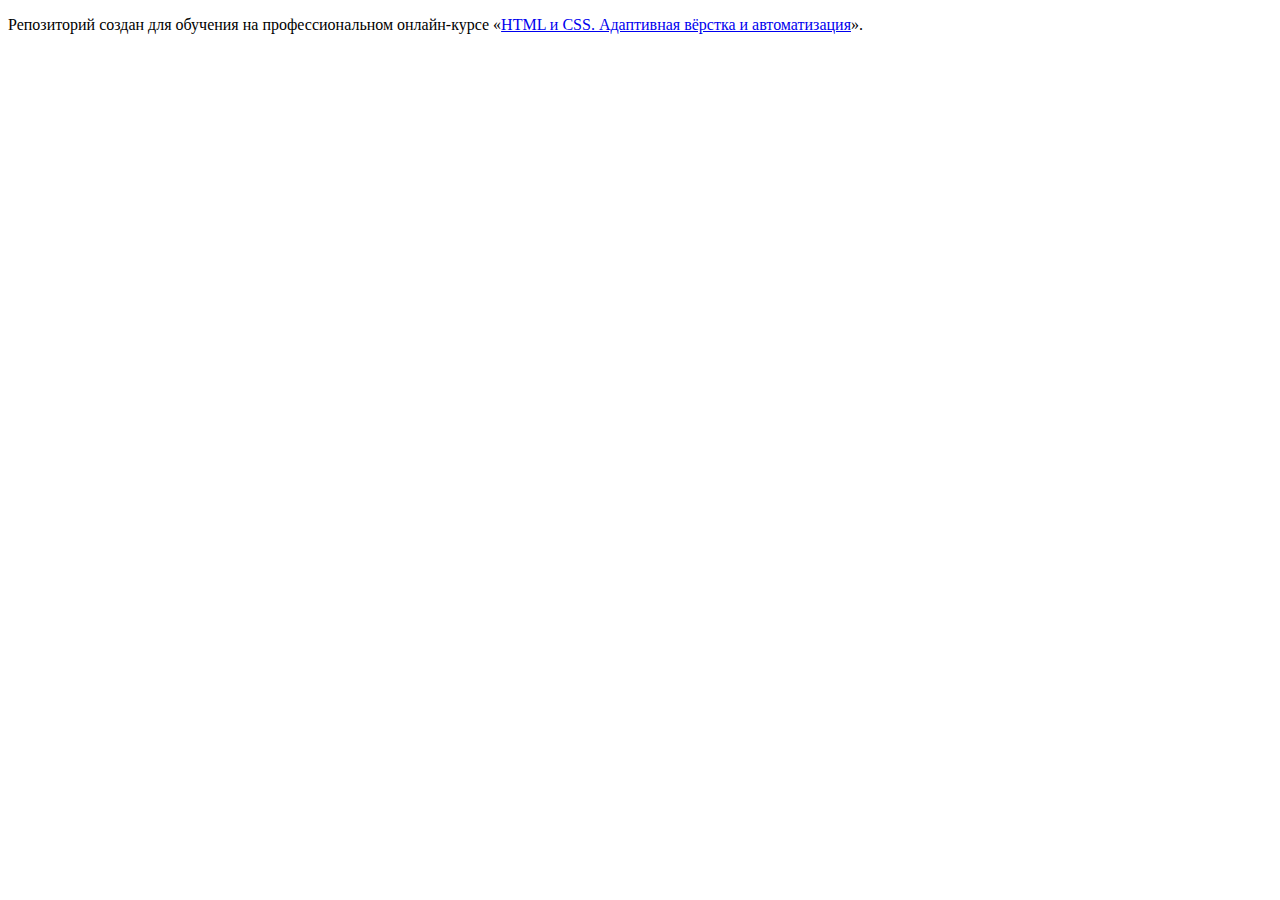
<file: 1/index.html>
<!DOCTYPE html>
<html lang="ru">
  <head>
    <meta charset="utf-8">
    <title>HTML Academy: Седона</title>
    <base href="https://htmlacademy-adaptive.github.io/2271799-sedona-27/1/">
</head>
  <body>

    <p>Репозиторий создан для обучения на профессиональном онлайн‑курсе «<a href="https://htmlacademy.ru/intensive/adaptive">HTML и CSS. Адаптивная вёрстка и автоматизация</a>».</p>

  </body>
</html>
</file>
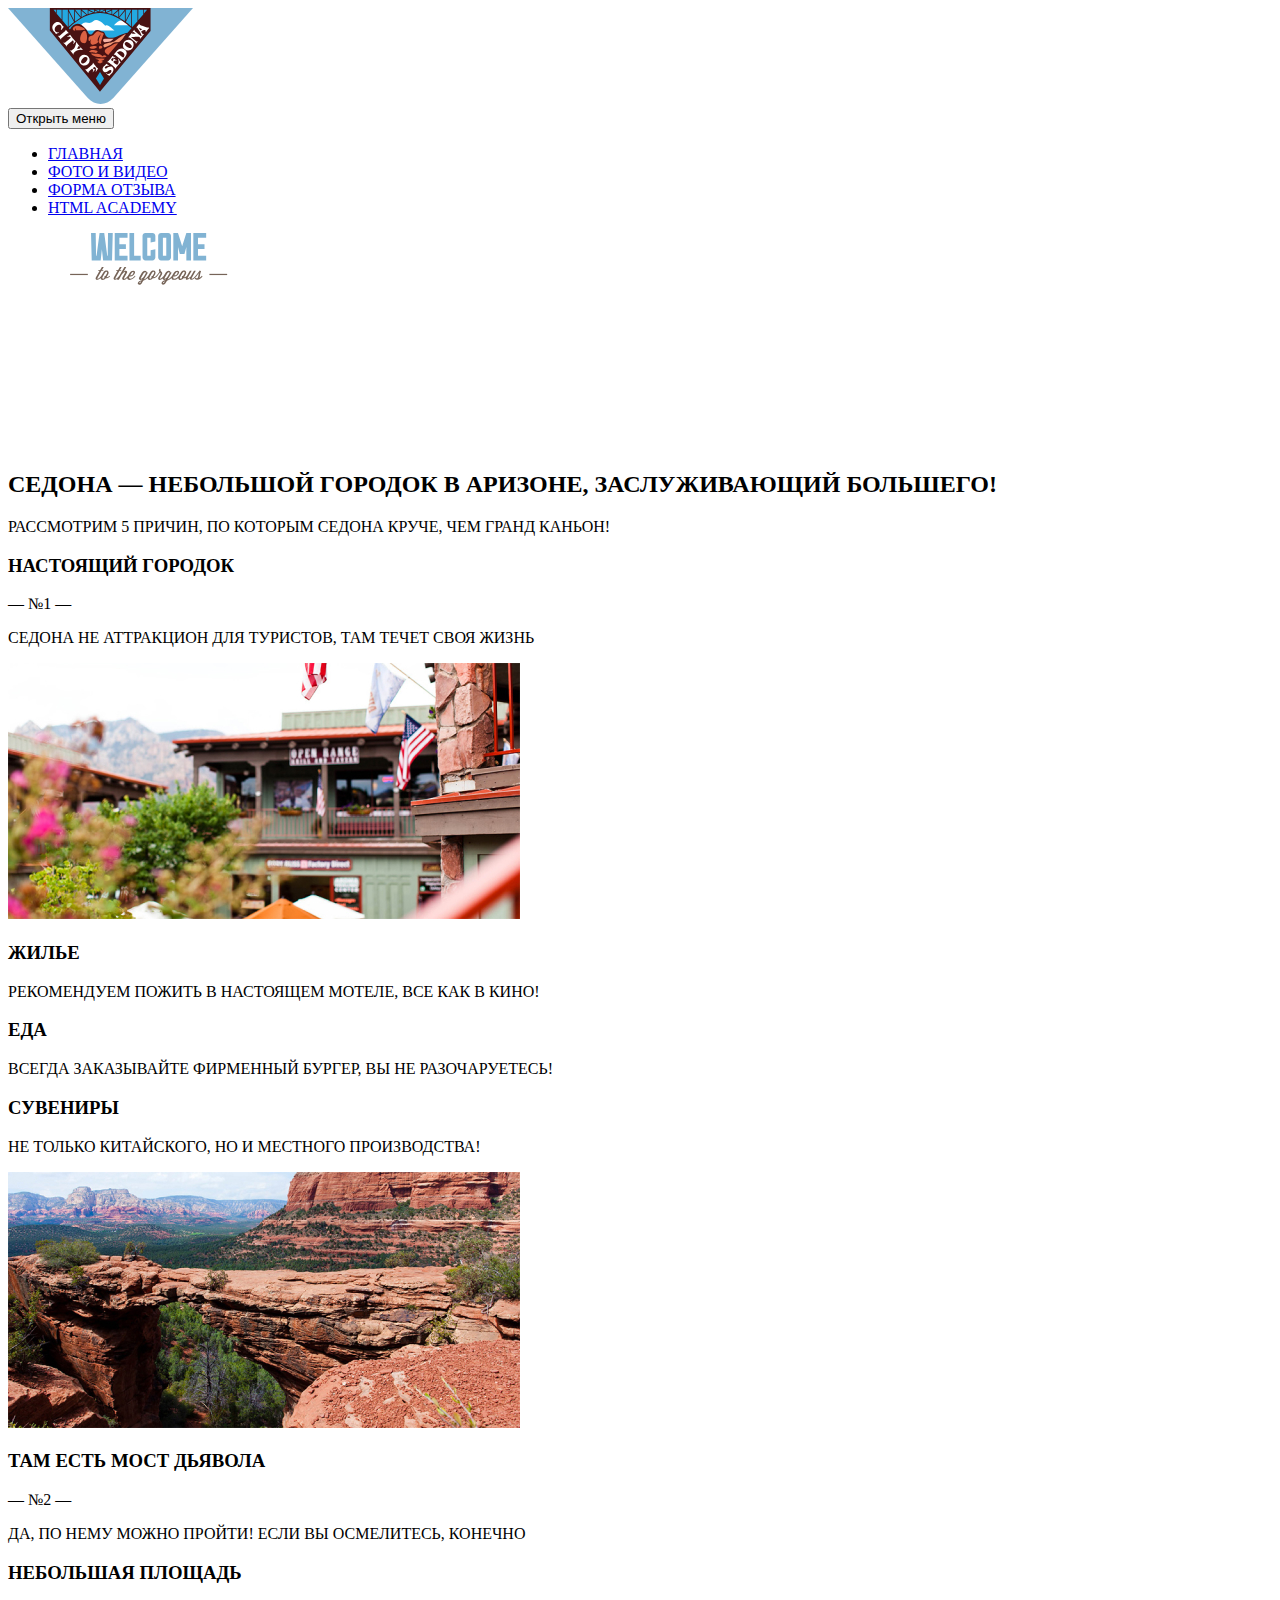
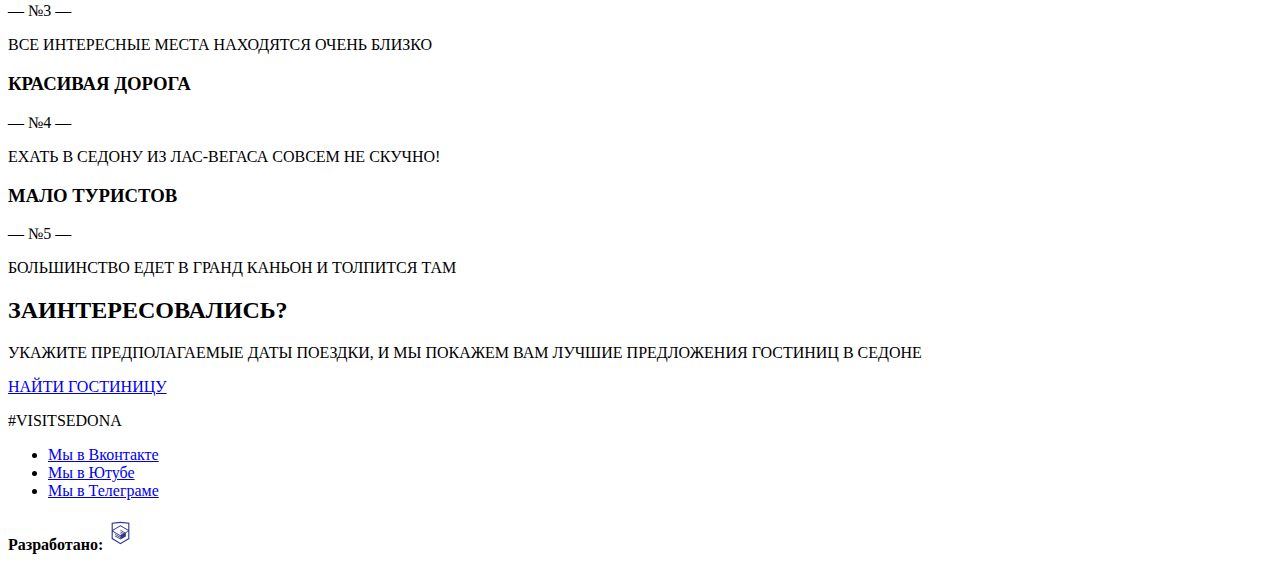
<file: 2/index.html>
<!DOCTYPE html>
<html class="page" lang="ru">
  <head>
    <meta charset="utf-8">
    <title>HTML Academy: Седона</title>
    <base href="https://htmlacademy-adaptive.github.io/2271799-sedona-27/2/">
</head>
  <body class="page__body">
    <header class="main-header">
      <a class="main-header__logo">
        <img src="./img/logo.svg" width="185" height="96" alt="Логотип Sedona">
      </a>
      <nav class="main-nav">
        <button class="main-nav__toggle" type="button">
          <span class="visually-hidden">Открыть меню</span>
        </button>
        <div class="main-nav__wrapper">
          <ul class="main-nav__list site-list">
            <li class="site-list__item site-list__item--current">
              <a href="index.html">
                ГЛАВНАЯ
              </a>
            </li>
            <li class="site-list__item">
              <a href="catalog.html">
                ФОТО И ВИДЕО
              </a>
            </li>
            <li class="site-list__item">
              <a href="form.html">
                ФОРМА ОТЗЫВА
              </a>
            </li>
            <li class="site-list__item">
              <a href="#">
                HTML ACADEMY
              </a>
            </li>
          </ul>
        </div>
      </nav>
    </header>
    <main class="main-container">
      <img src="./img/text-index.svg.svg" width="282" height="214" alt="Welcome to Sedona">
      <section class="reasons">
        <div class="reasons__wrapper">
          <h2 class="reasons__title">СЕДОНА — НЕБОЛЬШОЙ ГОРОДОК В АРИЗОНЕ, ЗАСЛУЖИВАЮЩИЙ БОЛЬШЕГО!</h2>
          <p class="reasons__text">РАССМОТРИМ 5 ПРИЧИН, ПО КОТОРЫМ СЕДОНА КРУЧЕ, ЧЕМ ГРАНД КАНЬОН!</p>
          <div class="reasons__row">
            <div class="reasons__panel">
              <h3 class="reasons__title reasons__title--light">НАСТОЯЩИЙ ГОРОДОК</h3>
              <P class="reasons__text reasons__text--light">— №1 —</P>
              <P class="reasons__text reasons__text--light">СЕДОНА НЕ АТТРАКЦИОН ДЛЯ ТУРИСТОВ, ТАМ ТЕЧЕТ СВОЯ ЖИЗНЬ</P>
            </div>
            <div class="reasons__image">
              <img src="./img/photo-city@1x.jpg" alt="Фото города">
            </div>
          </div>
          <div class="reasons__row">
            <div class="reasons__list">
              <div class="reasons__item">
                <h3 class="reasons__title">ЖИЛЬЕ</h3>
                <p class="reasons__text">РЕКОМЕНДУЕМ ПОЖИТЬ В НАСТОЯЩЕМ МОТЕЛЕ, ВСЕ КАК В КИНО!</p>
              </div>
              <div class="reasons__item">
                <h3 class="reasons__title">ЕДА</h3>
                <p class="reasons__text">ВСЕГДА ЗАКАЗЫВАЙТЕ ФИРМЕННЫЙ БУРГЕР, ВЫ НЕ РАЗОЧАРУЕТЕСЬ!</p>
              </div>
              <div class="reasons__item">
                <h3 class="reasons__title">СУВЕНИРЫ</h3>
                <p class="reasons__text">НЕ ТОЛЬКО КИТАЙСКОГО, НО И МЕСТНОГО ПРОИЗВОДСТВА!</p>
              </div>
            </div>
          </div>
          <div class="reasons__row">
            <div class="reasons__image">
              <img src="./img/photo-bridge@1x.jpg" alt="Фото мост Дьявола">
            </div>
            <div class="reasons__panel">
              <h3 class="reasons__title reasons__title--light">ТАМ ЕСТЬ МОСТ ДЬЯВОЛА</h3>
              <P class="reasons__text reasons__text--light">— №2 —</P>
              <P class="reasons__text reasons__text--light">ДА, ПО НЕМУ МОЖНО ПРОЙТИ! ЕСЛИ ВЫ ОСМЕЛИТЕСЬ, КОНЕЧНО</P>
            </div>
          </div>
          <div class="reasons__row">
            <div class="reasons__list">
              <div class="reasons__item">
                <h3 class="reasons__title">НЕБОЛЬШАЯ ПЛОЩАДЬ</h3>
                <p class="reasons__text">— №3 —</p>
                <p class="reasons__text">ВСЕ ИНТЕРЕСНЫЕ МЕСТА НАХОДЯТСЯ ОЧЕНЬ БЛИЗКО</p>
              </div>
              <div class="reasons__item">
                <h3 class="reasons__title">КРАСИВАЯ ДОРОГА</h3>
                <p class="reasons__text">— №4 —</p>
                <p class="reasons__text">ЕХАТЬ В СЕДОНУ ИЗ ЛАС-ВЕГАСА СОВСЕМ НЕ СКУЧНО!</p>
              </div>
              <div class="reasons__item">
                <h3 class="reasons__title">МАЛО ТУРИСТОВ</h3>
                <p class="reasons__text">— №5 —</p>
                <p class="reasons__text">БОЛЬШИНСТВО ЕДЕТ В ГРАНД КАНЬОН И ТОЛПИТСЯ ТАМ</p>
              </div>
            </div>
          </div>
        </div>
      </section>
      <section class="map">
        <div class="map__wrapper">
          <h2 class="map__title">ЗАИНТЕРЕСОВАЛИСЬ?</h2>
          <p class="map__text">УКАЖИТЕ ПРЕДПОЛАГАЕМЫЕ ДАТЫ ПОЕЗДКИ, И МЫ ПОКАЖЕМ ВАМ ЛУЧШИЕ ПРЕДЛОЖЕНИЯ ГОСТИНИЦ В СЕДОНЕ</p>
          <a class="map__search-button button" href="#">НАЙТИ ГОСТИНИЦУ</a>
          <div class="map__image"></div>
        </div>
      </section>
  </main>
  <footer class="main-footer">
    <div class="main-footer__wrapper">
      <div class="main-footer__hashtag hashtag">
        <p class="main-footer__hashtag-text">#VISITSEDONA</p>
      </div>
      <div class="main-footer__social social">
        <ul class="social__list">
          <li class="social__item">
            <a class="social__link social__link--vkontakte" href="https://vk.com/htmlacademy">Мы в Вконтакте</a>
          </li>
          <li class="social__item">
            <a class="social__link social__link--youtube" href="https://www.youtube.com/user/htmlacademyru">Мы в Ютубе</a>
          </li>
          <li class="social__item">
            <a class="social__link social__link--telegram" href="https://t.me/htmlacademy">Мы в Телеграме</a>
          </li>
        </ul>
      </div>
      <div class="main-footer__copyright copyright">
        <b class="copyright__text">Разработано:</b>
        <a class="copyright__link" href="https://htmlacademy.ru/intensive/adaptive"><img src="./img/htmlacademy.svg" width="27" height="34" alt="Логотип htmlacaemy"></a>
      </div>
    </div>
  </footer>
  </body>
</html>
</file>
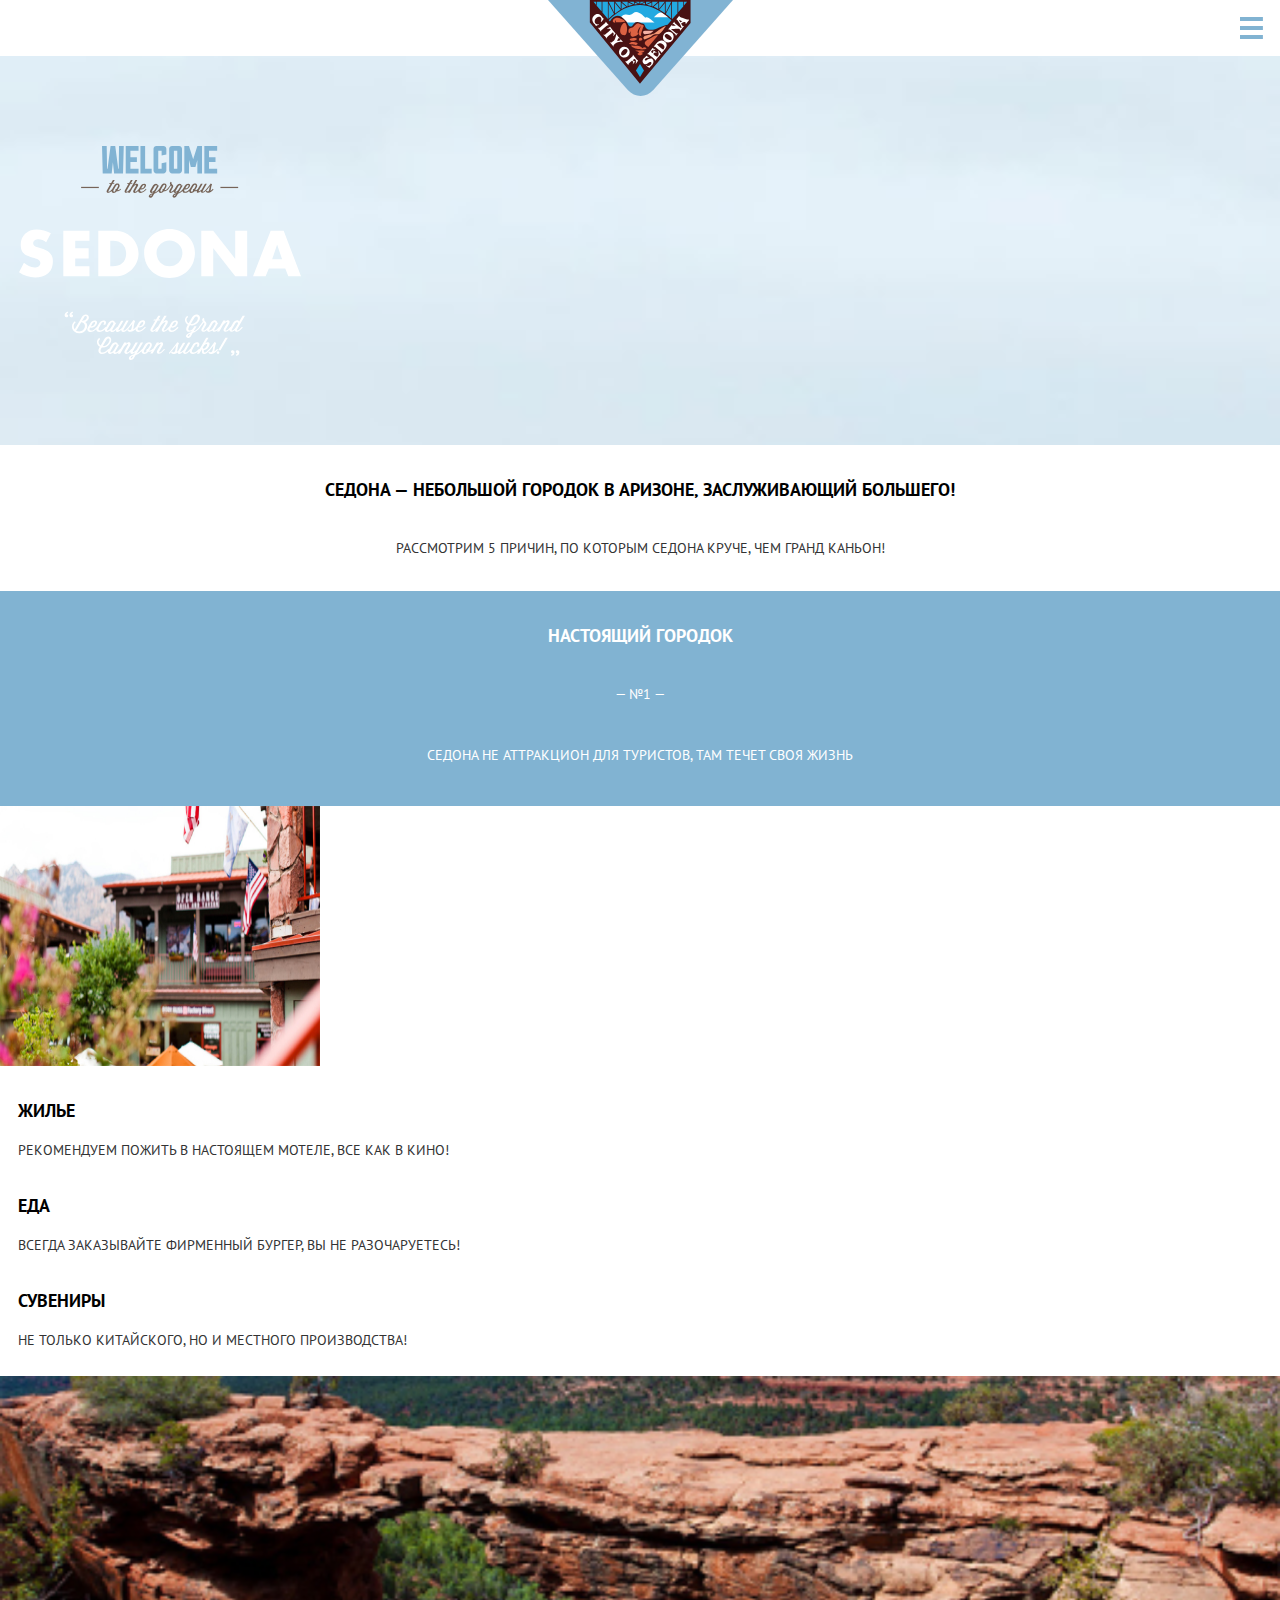
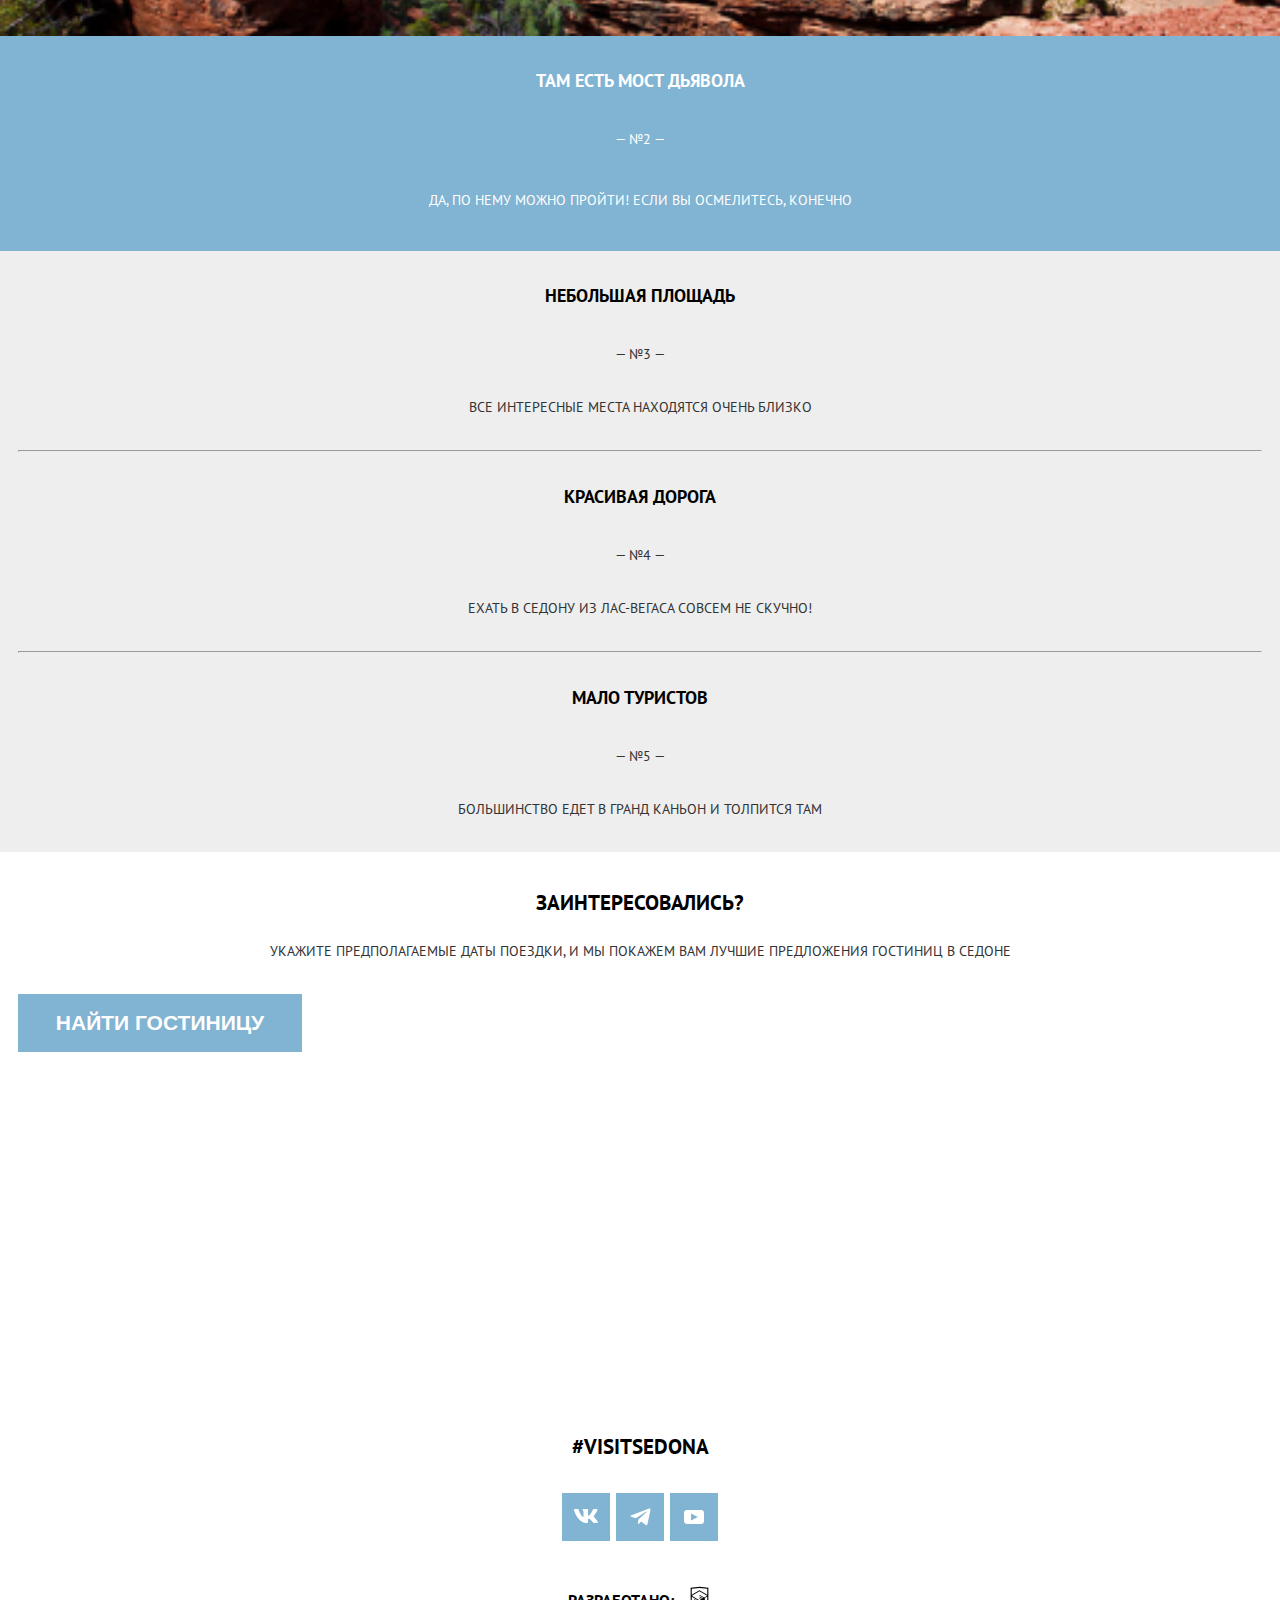
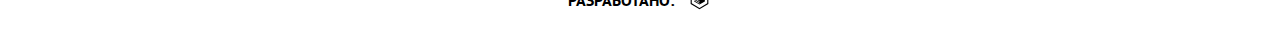
<file: 3/index.html>
<!DOCTYPE html>
<html class="page" lang="ru">
  <head>
    <meta charset="utf-8">
    <meta http-equiv="X-UA-Compatible" content="IE=edge">
    <meta name="viewport" content="width=device-width, initial-scale=1.0">
    <title>HTML Academy: Седона</title>
    <link href="./css/style.css" rel="stylesheet">
    <base href="https://htmlacademy-adaptive.github.io/2271799-sedona-27/3/">
</head>
  <body class="page__body">
    <header class="main-header">
      <div class="main-header__inner">
        <div class="main-header__logo logo">
          <a class="logo__link">
            <img class="logo__link-img" src="./img/logo.svg"  alt="Логотип Sedona" width="185" height="96">
          </a>
        </div>
        <label class="menu-button">
          <input class="main-nav__toggle" type="checkbox">
        </label>
        <nav class="main-nav">
          <ul class="main-nav__list site-list">
            <li class="site-list__item site-list__item--current">
              <a class="site-list__link" href="index.html">
                ГЛАВНАЯ
              </a>
            </li>
            <li class="site-list__item">
              <a class="site-list__link" href="catalog.html">
                ФОТО И ВИДЕО
              </a>
            </li>
            <li class="site-list__item">
              <a class="site-list__link" href="form.html">
                ФОРМА ОТЗЫВА
              </a>
            </li>
            <li class="site-list__item">
              <a class="site-list__link site-list__link--shadow" href="#">
                HTML ACADEMY
              </a>
            </li>
          </ul>
        </nav>
      </div>
    </header>
    <main class="main-container">
      <section class="main-page">
        <img class="main-page__title" src="./img/text-index.svg.svg" width="282" height="214" alt="Welcome to Sedona">
      </section>
      <section class="reasons">
        <div class="container">
          <h2 class="reasons__title">СЕДОНА — НЕБОЛЬШОЙ ГОРОДОК В АРИЗОНЕ, ЗАСЛУЖИВАЮЩИЙ БОЛЬШЕГО!</h2>
          <p class="reasons__text">РАССМОТРИМ 5 ПРИЧИН, ПО КОТОРЫМ СЕДОНА КРУЧЕ, ЧЕМ ГРАНД КАНЬОН!</p>
        </div>
        <div class="reasons__row">
          <div class="reasons__panel">
            <h3 class="reasons__title reasons__title--light">НАСТОЯЩИЙ ГОРОДОК</h3>
            <P class="reasons__text reasons__text--light">— №1 —</P>
            <P class="reasons__text reasons__text--light">СЕДОНА НЕ АТТРАКЦИОН ДЛЯ ТУРИСТОВ, ТАМ ТЕЧЕТ СВОЯ ЖИЗНЬ</P>
          </div>
          <img class="reasons__image--margin" src="./img/photo-city@1x.jpg" alt="Фото города" width="320" height="260">
        </div>
        <div class="reasons__row">
          <div class="container">
            <div class="reasons__list">
              <div class="reasons__item">
                <h3 class="reasons__title reasons__title--left">ЖИЛЬЕ</h3>
                <p class="reasons__text reasons__text--left">РЕКОМЕНДУЕМ ПОЖИТЬ В НАСТОЯЩЕМ МОТЕЛЕ, ВСЕ КАК В КИНО!</p>
              </div>
              <div class="reasons__item">
                <h3 class="reasons__title reasons__title--left">ЕДА</h3>
                <p class="reasons__text reasons__text--left">ВСЕГДА ЗАКАЗЫВАЙТЕ ФИРМЕННЫЙ БУРГЕР, ВЫ НЕ РАЗОЧАРУЕТЕСЬ!</p>
              </div>
              <div class="reasons__item">
                <h3 class="reasons__title reasons__title--left">СУВЕНИРЫ</h3>
                <p class="reasons__text reasons__text--left">НЕ ТОЛЬКО КИТАЙСКОГО, НО И МЕСТНОГО ПРОИЗВОДСТВА!</p>
              </div>
            </div>
          </div>
        </div>
        <div class="reasons__row">
          <img class="reasons__image" src="./img/photo-bridge@1x.jpg" alt="Фото мост Дьявола" width="320" height="260">
          <div class="reasons__panel">
            <h3 class="reasons__title reasons__title--light">ТАМ ЕСТЬ МОСТ ДЬЯВОЛА</h3>
            <P class="reasons__text reasons__text--light">— №2 —</P>
            <P class="reasons__text reasons__text--light">ДА, ПО НЕМУ МОЖНО ПРОЙТИ! ЕСЛИ ВЫ ОСМЕЛИТЕСЬ, КОНЕЧНО</P>
          </div>
        </div>
        <div class="reasons__row">
          <div class="reasons__list--gray">
            <div class="reasons__item">
              <h3 class="reasons__title">НЕБОЛЬШАЯ ПЛОЩАДЬ</h3>
              <p class="reasons__text">— №3 —</p>
              <p class="reasons__text">ВСЕ ИНТЕРЕСНЫЕ МЕСТА НАХОДЯТСЯ ОЧЕНЬ БЛИЗКО</p>
            </div>
            <hr class="hr">
            <div class="reasons__item">
              <h3 class="reasons__title">КРАСИВАЯ ДОРОГА</h3>
              <p class="reasons__text">— №4 —</p>
              <p class="reasons__text">ЕХАТЬ В СЕДОНУ ИЗ ЛАС-ВЕГАСА СОВСЕМ НЕ СКУЧНО!</p>
            </div>
            <hr class="hr">
            <div class="reasons__item">
              <h3 class="reasons__title">МАЛО ТУРИСТОВ</h3>
              <p class="reasons__text">— №5 —</p>
              <p class="reasons__text">БОЛЬШИНСТВО ЕДЕТ В ГРАНД КАНЬОН И ТОЛПИТСЯ ТАМ</p>
            </div>
          </div>
        </div>
      </section>

      <section class="map">
        <div class="container">
          <h2 class="map__title">ЗАИНТЕРЕСОВАЛИСЬ?</h2>
          <p class="map__text">УКАЖИТЕ ПРЕДПОЛАГАЕМЫЕ ДАТЫ ПОЕЗДКИ, И МЫ ПОКАЖЕМ ВАМ ЛУЧШИЕ ПРЕДЛОЖЕНИЯ ГОСТИНИЦ В СЕДОНЕ</p>
          <a href="#"><button class="map__search-button button">НАЙТИ ГОСТИНИЦУ</button></a>
        </div>
          <div class="map__image">
            <iframe
        src="https://www.google.com/maps/embed?pb=!1m18!1m12!1m3!1d1180909.4306491544!2d-112.29008533380927!3d35.16080312360696!2m3!1f0!2f0!3f0!3m2!1i1024!2i768!4f13.1!3m3!1m2!1s0x872da132f942b00d%3A0x5548c523fa6c8efd!2z0KHQtdC00L7QvdCwLCDQkNGA0LjQt9C-0L3QsCA4NjMzNiwg0KHQqNCQ!5e0!3m2!1sru!2sru!4v1669103336314!5m2!1sru!2sru"
        width="320" height="300" style="border: 0;" allowfullscreen="" loading="lazy"
        referrerpolicy="no-referrer-when-downgrade"></iframe>
          </div>
      </section>
    </main>
    <footer class="main-footer">
      <div class="container">
        <div class="main-footer__hashtag hashtag">
          <p class="main-footer__hashtag-text">#VISITSEDONA</p>
        </div>
        <div class="main-footer__social social">
          <ul class="social__list">
            <li class="social__item">
              <a class="social__link social__link--vkontakte" href="https://vk.com/htmlacademy"><div class="social__button"><img src="./img/Vector.svg" width="24" height="14"></a>
            </li>
            <li class="social__item">
              <a class="social__link social__link--youtube" href="https://www.youtube.com/user/htmlacademyru"><div class="social__button social__button--margin"><img src="./img/Vector2.svg" width="21" height="18"></div></a>
            </li>
            <li class="social__item">
              <a class="social__link social__link--telegram" href="https://t.me/htmlacademy"><div class="social__button"><img src="./img/icon-youtube.svg.svg" width="20" height="14"></div></a>
            </li>
          </ul>
        </div>
        <div class="main-footer__copyright copyright">
          <b class="copyright__text">РАЗРАБОТАНО:</b>
          <a class="copyright__link" href="https://htmlacademy.ru/intensive/adaptive"><img src="./img/htmlacademy.svg" width="27" height="34" alt="Логотип htmlacaemy"></a>
        </div>
      </div>
    </footer>
  </body>
</html>
</file>
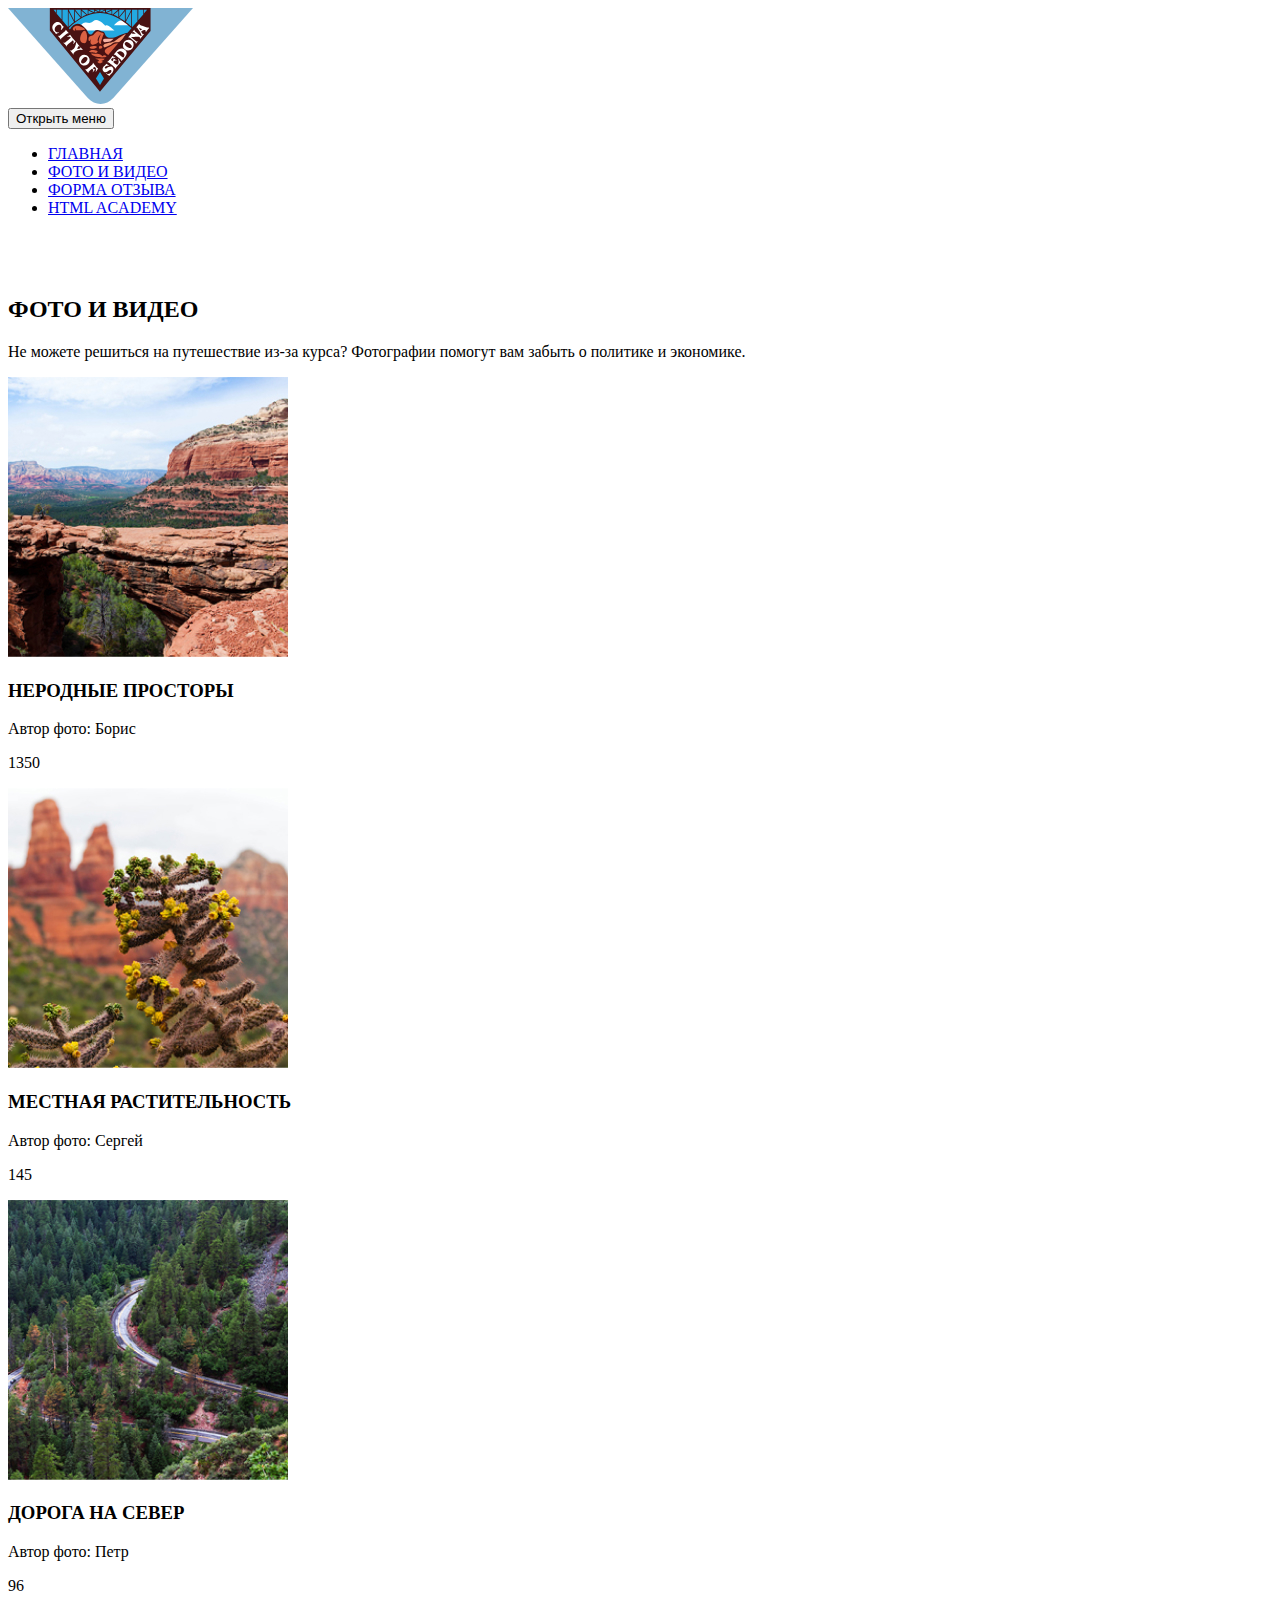
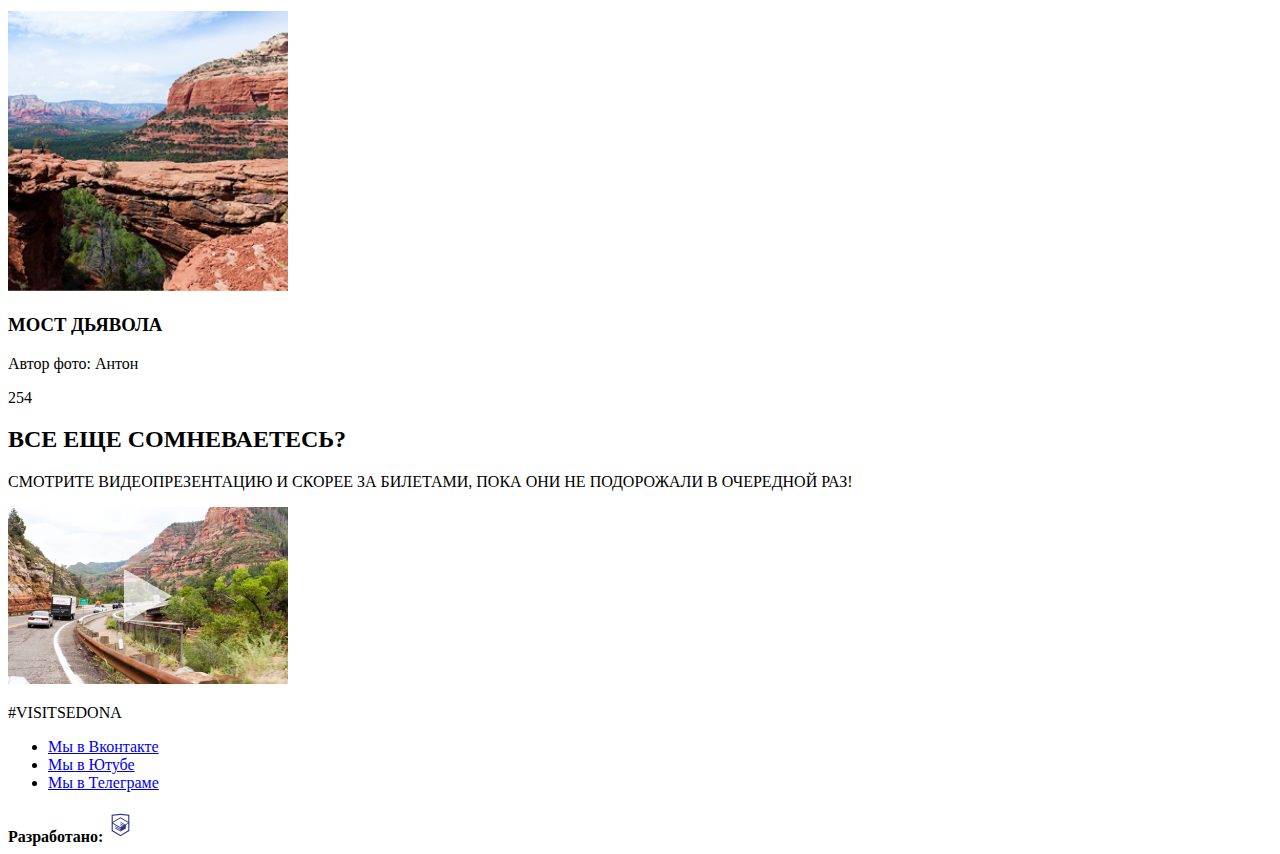
<file: 2/catalog.html>
<!DOCTYPE html>
<html class="page" lang="en">
<head>
  <meta charset="UTF-8">
  <meta http-equiv="X-UA-Compatible" content="IE=edge">
  <meta name="viewport" content="width=device-width, initial-scale=1.0">
  <title>Фото и видео галерея Седоны</title>
  <base href="https://htmlacademy-adaptive.github.io/2271799-sedona-27/2/">
</head>
<body class="page__body">
  <header class="main-header">
    <a class="main-header__logo">
      <img src="./img/logo.svg" width="185" height="96" alt="Логотип Sedona">
    </a>
    <nav class="main-nav">
      <button class="main-nav__toggle" type="button">
        <span class="visually-hidden">Открыть меню</span>
      </button>
      <div class="main-nav__wrapper">
        <ul class="main-nav__list site-list">
          <li class="site-list__item site-list__item--current">
            <a href="index.html">
              ГЛАВНАЯ
            </a>
          </li>
          <li class="site-list__item">
            <a href="catalog.html">
              ФОТО И ВИДЕО
            </a>
          </li>
          <li class="site-list__item">
            <a href="form.html">
              ФОРМА ОТЗЫВА
            </a>
          </li>
          <li class="site-list__item">
            <a href="#">
              HTML ACADEMY
            </a>
          </li>
        </ul>
      </div>
    </nav>
  </header>
  <main class="main-container">
    <img src="./img/SEDONA.svg" width="229" height="39" alt="Надпись Седона">
    <section class="gallery">
      <div class="gallery__wrapper">
        <h2 class="gallery__title">ФОТО И ВИДЕО</h2>
        <p class="gallery__text">Не можете решиться на путешествие из-за курса? Фотографии помогут вам забыть о политике и экономике.</p>
        <div class="gallery__image image">
          <img src="./img/photo-4-desktop 1.jpg" alt="Фото: дорога">
          <h3 class="image__title">НЕРОДНЫЕ ПРОСТОРЫ</h3>
          <p class="image__author">Автор фото: Борис</p>
          <div class="image__like like">
            <a href="#" class="like__submit"></a>
            <p class="like__amount">1350</p>
          </div>
        </div>
        <div class="gallery__image image">
          <img src="./img/photo-2-mobile.jpg.jpg" alt="Фото: растение">
          <h3 class="image__title">МЕСТНАЯ РАСТИТЕЛЬНОСТЬ</h3>
          <p class="image__author">Автор фото: Сергей</p>
          <div class="image__like like">
            <a href="#" class="like__submit"></a>
            <p class="like__amount">145</p>
          </div>
        </div>
        <div class="gallery__image image">
          <img src="./img/photo-3-mobile.jpg.jpg" alt="Фото: дорога на север">
          <h3 class="image__title">ДОРОГА НА СЕВЕР</h3>
          <p class="image__author">Автор фото: Петр</p>
          <div class="image__like like">
            <a href="#" class="like__submit"></a>
            <p class="like__amount">96</p>
          </div>
        </div>
        <div class="gallery__image image">
          <img src="./img/photo-4-desktop 1.jpg" alt="Фото: мост Дьявола">
          <h3 class="image__title">МОСТ ДЬЯВОЛА</h3>
          <p class="image__author">Автор фото: Антон</p>
          <div class="image__like like">
            <a href="#" class="like__submit"></a>
            <p class="like__amount">254</p>
          </div>
        </div>
      </div>
    </section>
    <section class="video-review">
      <div class="video-review__wrapper">
        <h2 class="video-review__title">ВСЕ ЕЩЕ СОМНЕВАЕТЕСЬ?</h2>
        <p class="video-review__slogan">СМОТРИТЕ ВИДЕОПРЕЗЕНТАЦИЮ И СКОРЕЕ ЗА БИЛЕТАМИ, ПОКА ОНИ НЕ ПОДОРОЖАЛИ В ОЧЕРЕДНОЙ РАЗ!</p>
        <img src="./img/Group 1.jpg" alt="video">
      </div>
    </section>
  </main>
  <footer class="main-footer">
    <div class="main-footer__wrapper">
      <div class="main-footer__hashtag hashtag">
        <p class="main-footer__hashtag-text">#VISITSEDONA</p>
      </div>
      <div class="main-footer__social social">
        <ul class="social__list">
          <li class="social__item">
            <a class="social__link social__link--vkontakte" href="https://vk.com/htmlacademy">Мы в Вконтакте</a>
          </li>
          <li class="social__item">
            <a class="social__link social__link--youtube" href="https://www.youtube.com/user/htmlacademyru">Мы в Ютубе</a>
          </li>
          <li class="social__item">
            <a class="social__link social__link--telegram" href="https://t.me/htmlacademy">Мы в Телеграме</a>
          </li>
        </ul>
      </div>
      <div class="main-footer__copyright copyright">
        <b class="copyright__text">Разработано:</b>
        <a class="copyright__link" href="https://htmlacademy.ru/intensive/adaptive"><img src="./img/htmlacademy.svg" width="27" height="34" alt="Логотип htmlacaemy"></a>
      </div>
    </div>
  </footer>
</body>
</html>
</file>
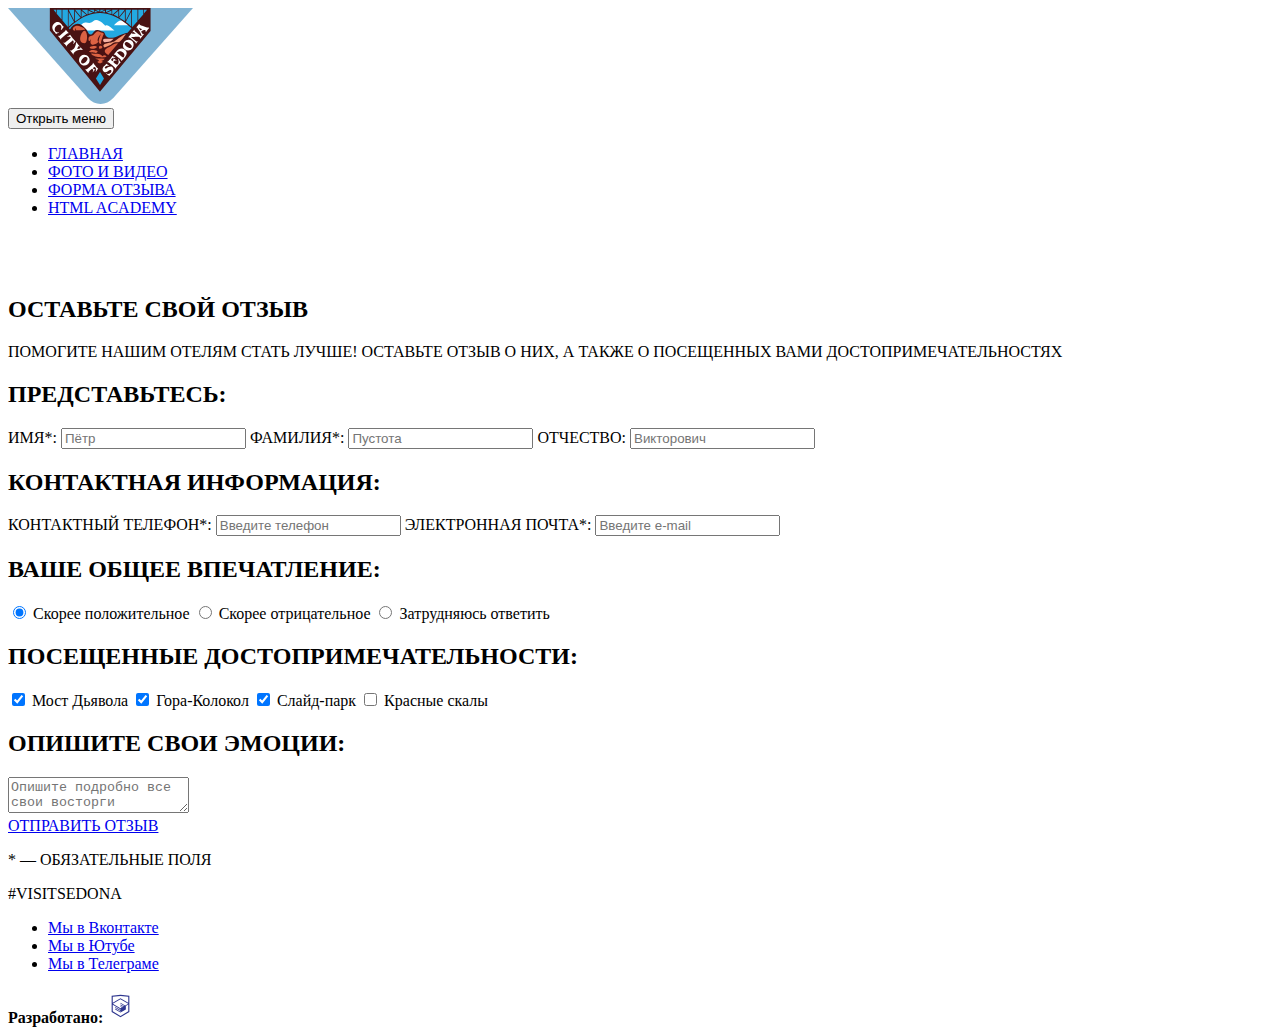
<file: 2/form.html>
<!DOCTYPE html>
<html class="page" lang="en">
<head>
  <meta charset="UTF-8">
  <meta http-equiv="X-UA-Compatible" content="IE=edge">
  <meta name="viewport" content="width=device-width, initial-scale=1.0">
  <title>Form: feedback</title>
  <base href="https://htmlacademy-adaptive.github.io/2271799-sedona-27/2/">
</head>
<body class="page__body">
  <header class="main-header">
    <a class="main-header__logo">
      <img src="./img/logo.svg" width="185" height="96" alt="Логотип Sedona">
    </a>
    <nav class="main-nav">
      <button class="main-nav__toggle" type="button">
        <span class="visually-hidden">Открыть меню</span>
      </button>
      <div class="main-nav__wrapper">
        <ul class="main-nav__list site-list">
          <li class="site-list__item site-list__item--current">
            <a href="index.html">
              ГЛАВНАЯ
            </a>
          </li>
          <li class="site-list__item">
            <a href="catalog.html">
              ФОТО И ВИДЕО
            </a>
          </li>
          <li class="site-list__item">
            <a href="form.html">
              ФОРМА ОТЗЫВА
            </a>
          </li>
          <li class="site-list__item">
            <a href="#">
              HTML ACADEMY
            </a>
          </li>
        </ul>
      </div>
    </nav>
  </header>
  <main class="main-container">
    <img src="./img/SEDONA.svg" width="229" height="39" alt="Надпись Седона">
    <section class="slogan">
      <div class="slogan__wrapper">
        <h2 class="slogan__title">ОСТАВЬТЕ СВОЙ ОТЗЫВ</h2>
        <p class="slogan__text">ПОМОГИТЕ НАШИМ ОТЕЛЯМ СТАТЬ ЛУЧШЕ! ОСТАВЬТЕ ОТЗЫВ О НИХ, А ТАКЖЕ О ПОСЕЩЕННЫХ ВАМИ ДОСТОПРИМЕЧАТЕЛЬНОСТЯХ</p>
      </div>
    </section>
    <section class="enter-name">
      <div class="enter-name__wrapper">
        <h2 class="enter-name__title">ПРЕДСТАВЬТЕСЬ:</h2>
        <form class="enter-name__form form">
          <label>
            ИМЯ*:
            <input type="text" placeholder="Пётр">
          </label>
          <label>
            ФАМИЛИЯ*:
            <input type="text" placeholder="Пустота">
          </label>
          <label>
            ОТЧЕСТВО:
            <input type="text" placeholder="Викторович">
          </label>
        </form>
      </div>
    </section>
    <section class="contact-info">
      <div class="contact-info__wrapper">
        <h2 class="contact-info__title">КОНТАКТНАЯ ИНФОРМАЦИЯ:</h2>
        <form class="contact-info__form form">
          <label>
            КОНТАКТНЫЙ ТЕЛЕФОН*:
            <input type="number" placeholder="Введите телефон">
          </label>
          <label>
            ЭЛЕКТРОННАЯ ПОЧТА*:
            <input type="email" placeholder="Введите e-mail">
          </label>
        </form>
      </div>
    </section>
    <section class="impression">
      <div class="impression__wrapper">
        <h2 class="impression__title">ВАШЕ ОБЩЕЕ ВПЕЧАТЛЕНИЕ:</h2>
        <form class="impression__form form">
          <label>
            <input type="radio" checked>
            Скорее положительное
          </label>
          <label>
            <input type="radio">
            Скорее отрицательное
          </label>
          <label>
            <input type="radio">
            Затрудняюсь ответить
          </label>
        </form>
      </div>
    </section>
    <section class="visited-attractions">
      <div class="visited-attractions__wrapper">
        <h2 class="visited-attractions__title">ПОСЕЩЕННЫЕ ДОСТОПРИМЕЧАТЕЛЬНОСТИ:</h2>
        <form class="visited-attractions__form form">
          <label>
            <input type="checkbox" checked>
            Мост Дьявола
          </label>
          <label>
            <input type="checkbox" checked>
            Гора-Колокол
          </label>
          <label>
            <input type="checkbox" checked>
            Слайд-парк
          </label>
          <label>
            <input type="checkbox">
            Красные скалы
          </label>
        </form>
      </div>
    </section>
    <section class="description-emotions">
      <div class="description-emotions__wrapper">
        <h2 class="description-emotions__title">ОПИШИТЕ СВОИ ЭМОЦИИ:</h2>
        <form class="description-emotions__form form">
          <label>
            <textarea placeholder="Опишите подробно все свои восторги "></textarea>
          </label>
        </form>
        <a class="impression__button button" href="#">ОТПРАВИТЬ ОТЗЫВ</a>
        <p class="button__addition">* — ОБЯЗАТЕЛЬНЫЕ ПОЛЯ</p>
      </div>
    </section>
  </main>
  <footer class="main-footer">
    <div class="main-footer__wrapper">
      <div class="main-footer__hashtag hashtag">
        <p class="main-footer__hashtag-text">#VISITSEDONA</p>
      </div>
      <div class="main-footer__social social">
        <ul class="social__list">
          <li class="social__item">
            <a class="social__link social__link--vkontakte" href="https://vk.com/htmlacademy">Мы в Вконтакте</a>
          </li>
          <li class="social__item">
            <a class="social__link social__link--youtube" href="https://www.youtube.com/user/htmlacademyru">Мы в Ютубе</a>
          </li>
          <li class="social__item">
            <a class="social__link social__link--telegram" href="https://t.me/htmlacademy">Мы в Телеграме</a>
          </li>
        </ul>
      </div>
      <div class="main-footer__copyright copyright">
        <b class="copyright__text">Разработано:</b>
        <a class="copyright__link" href="https://htmlacademy.ru/intensive/adaptive"><img src="./img/htmlacademy.svg" width="27" height="34" alt="Логотип htmlacaemy"></a>
      </div>
    </div>
  </footer>
</body>
</html>
</file>
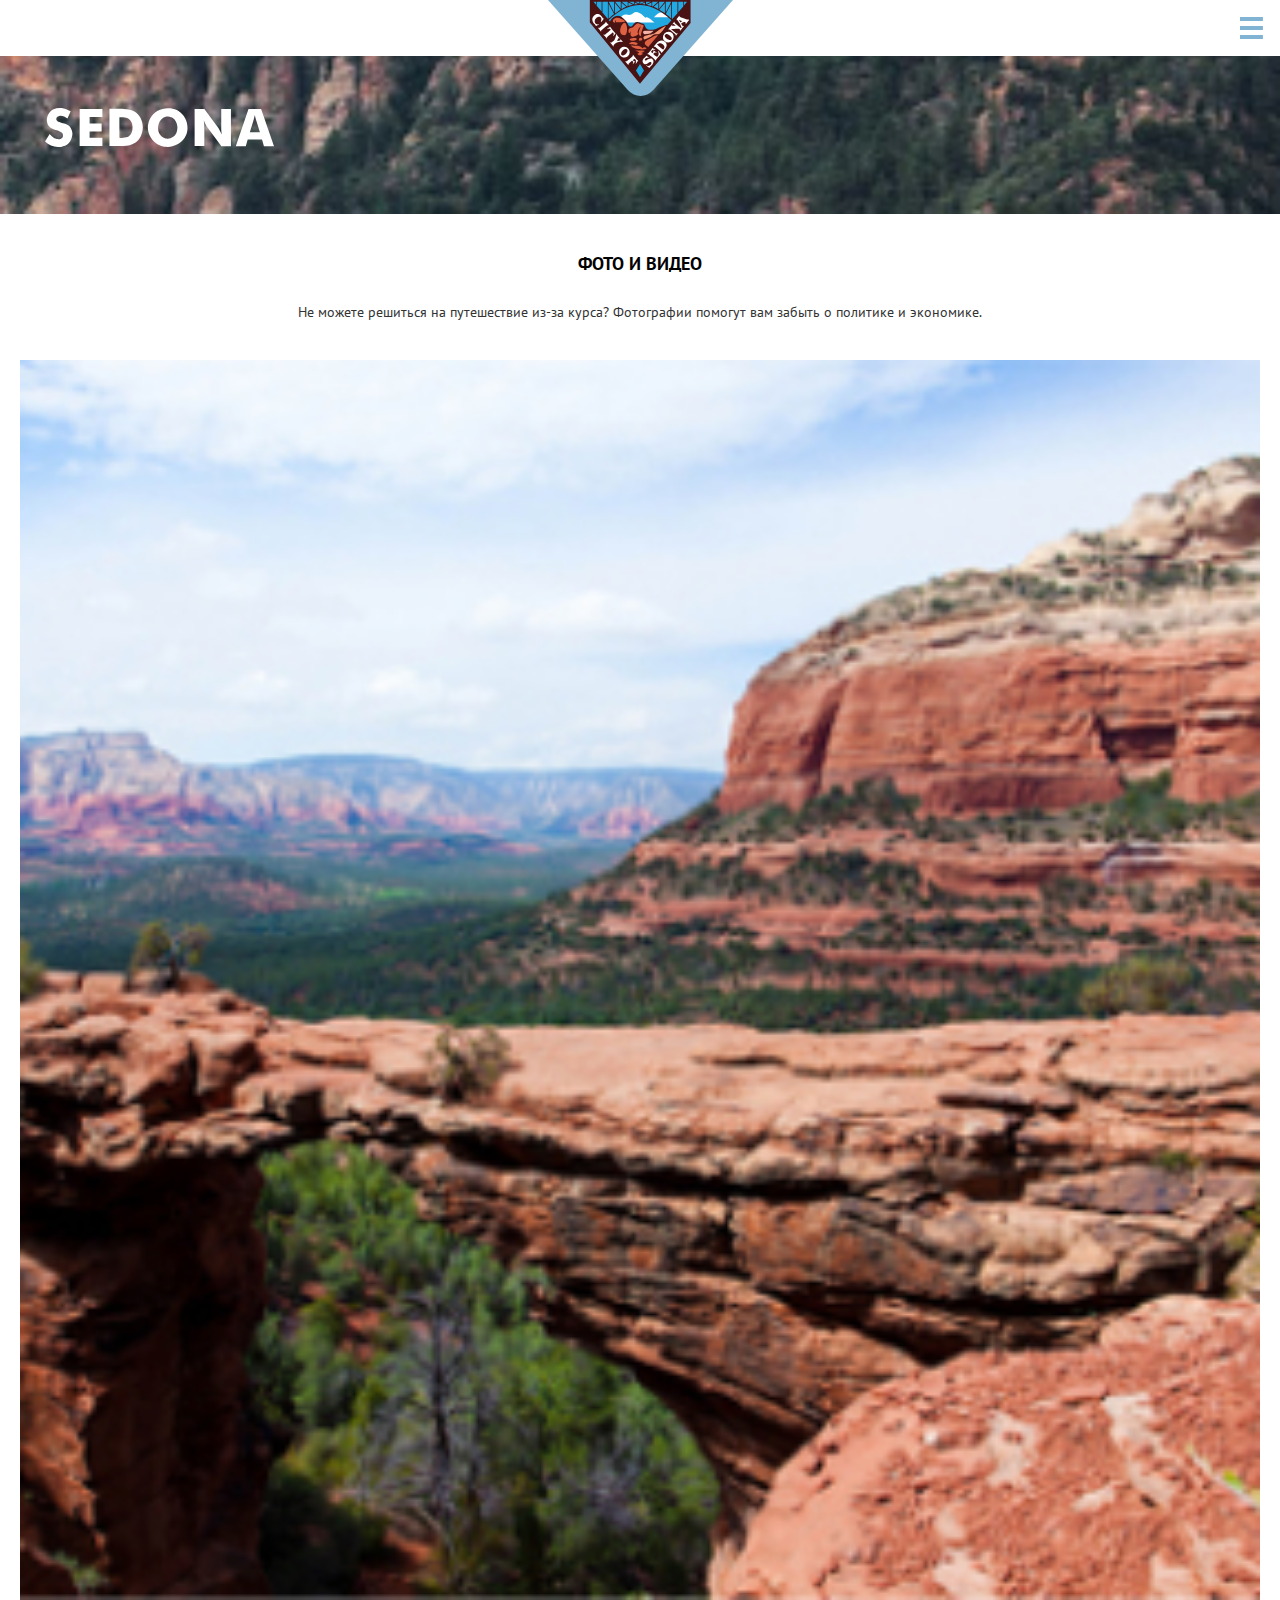
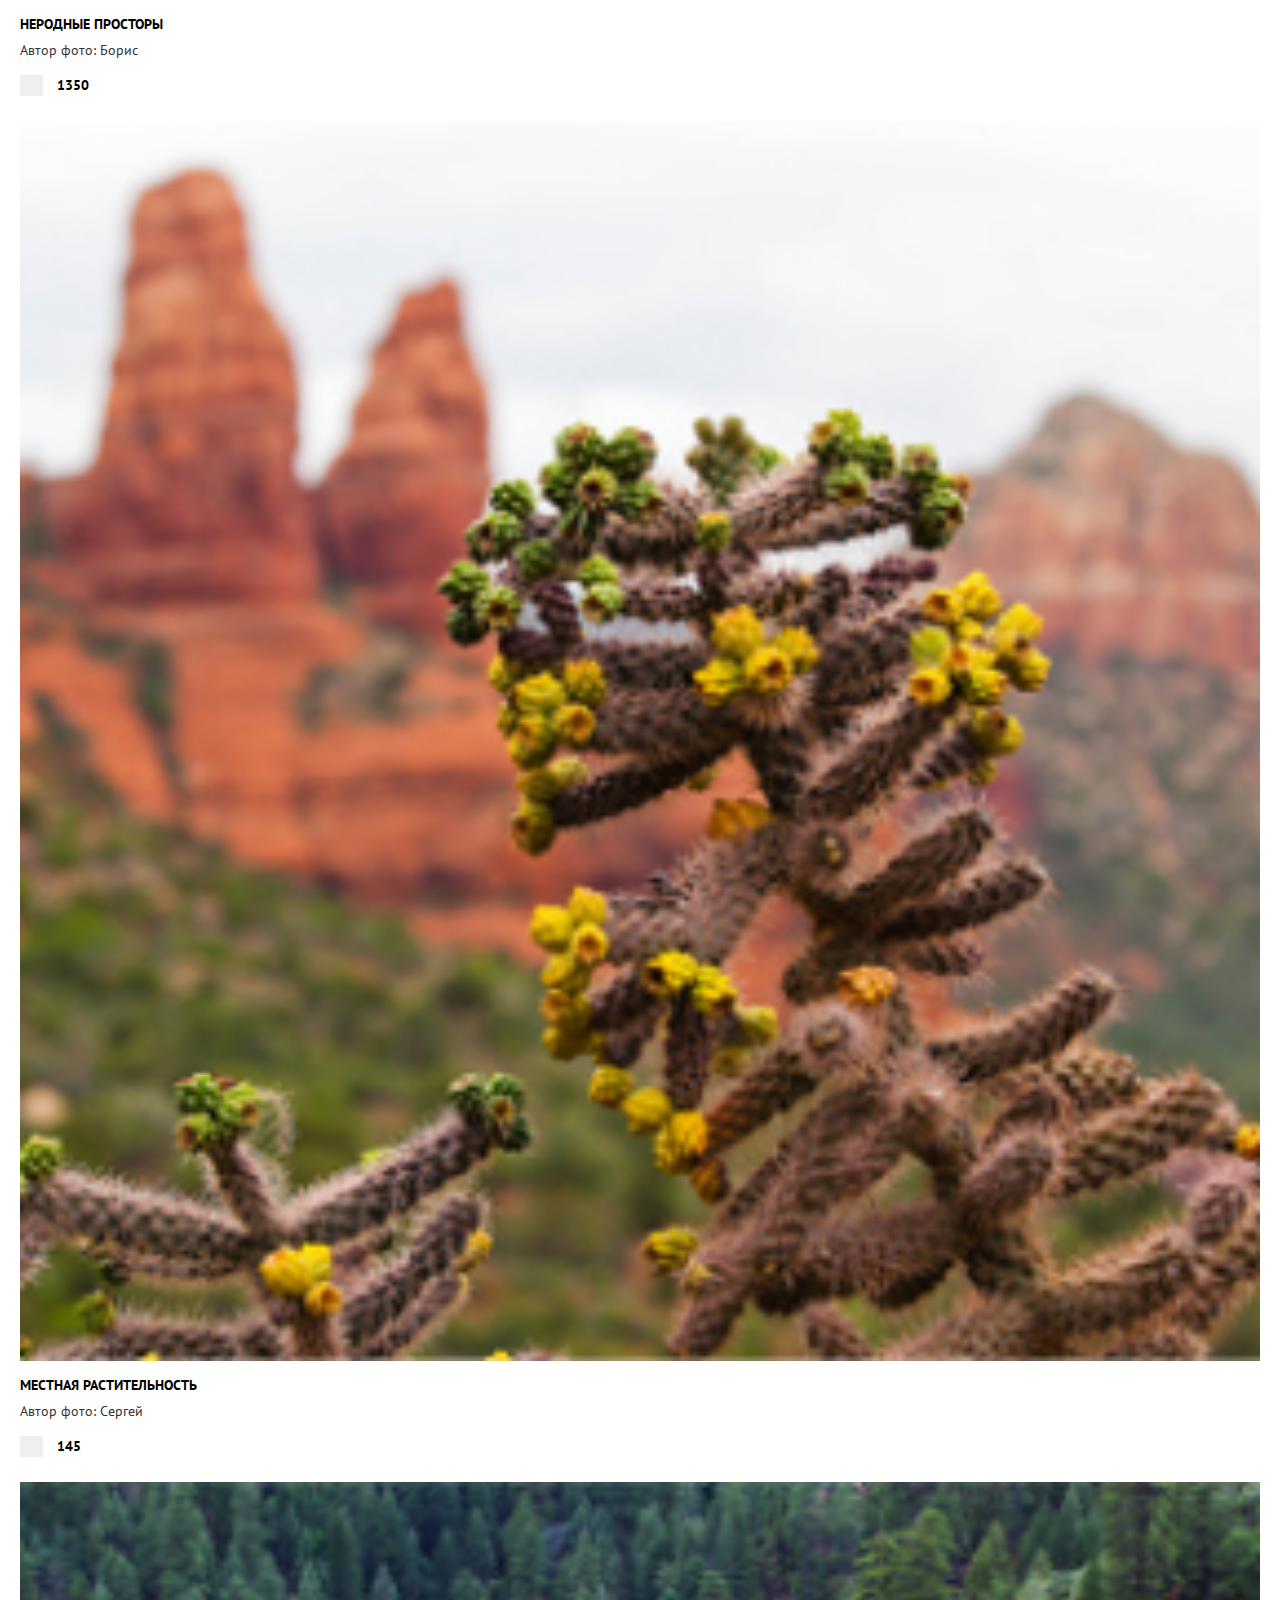
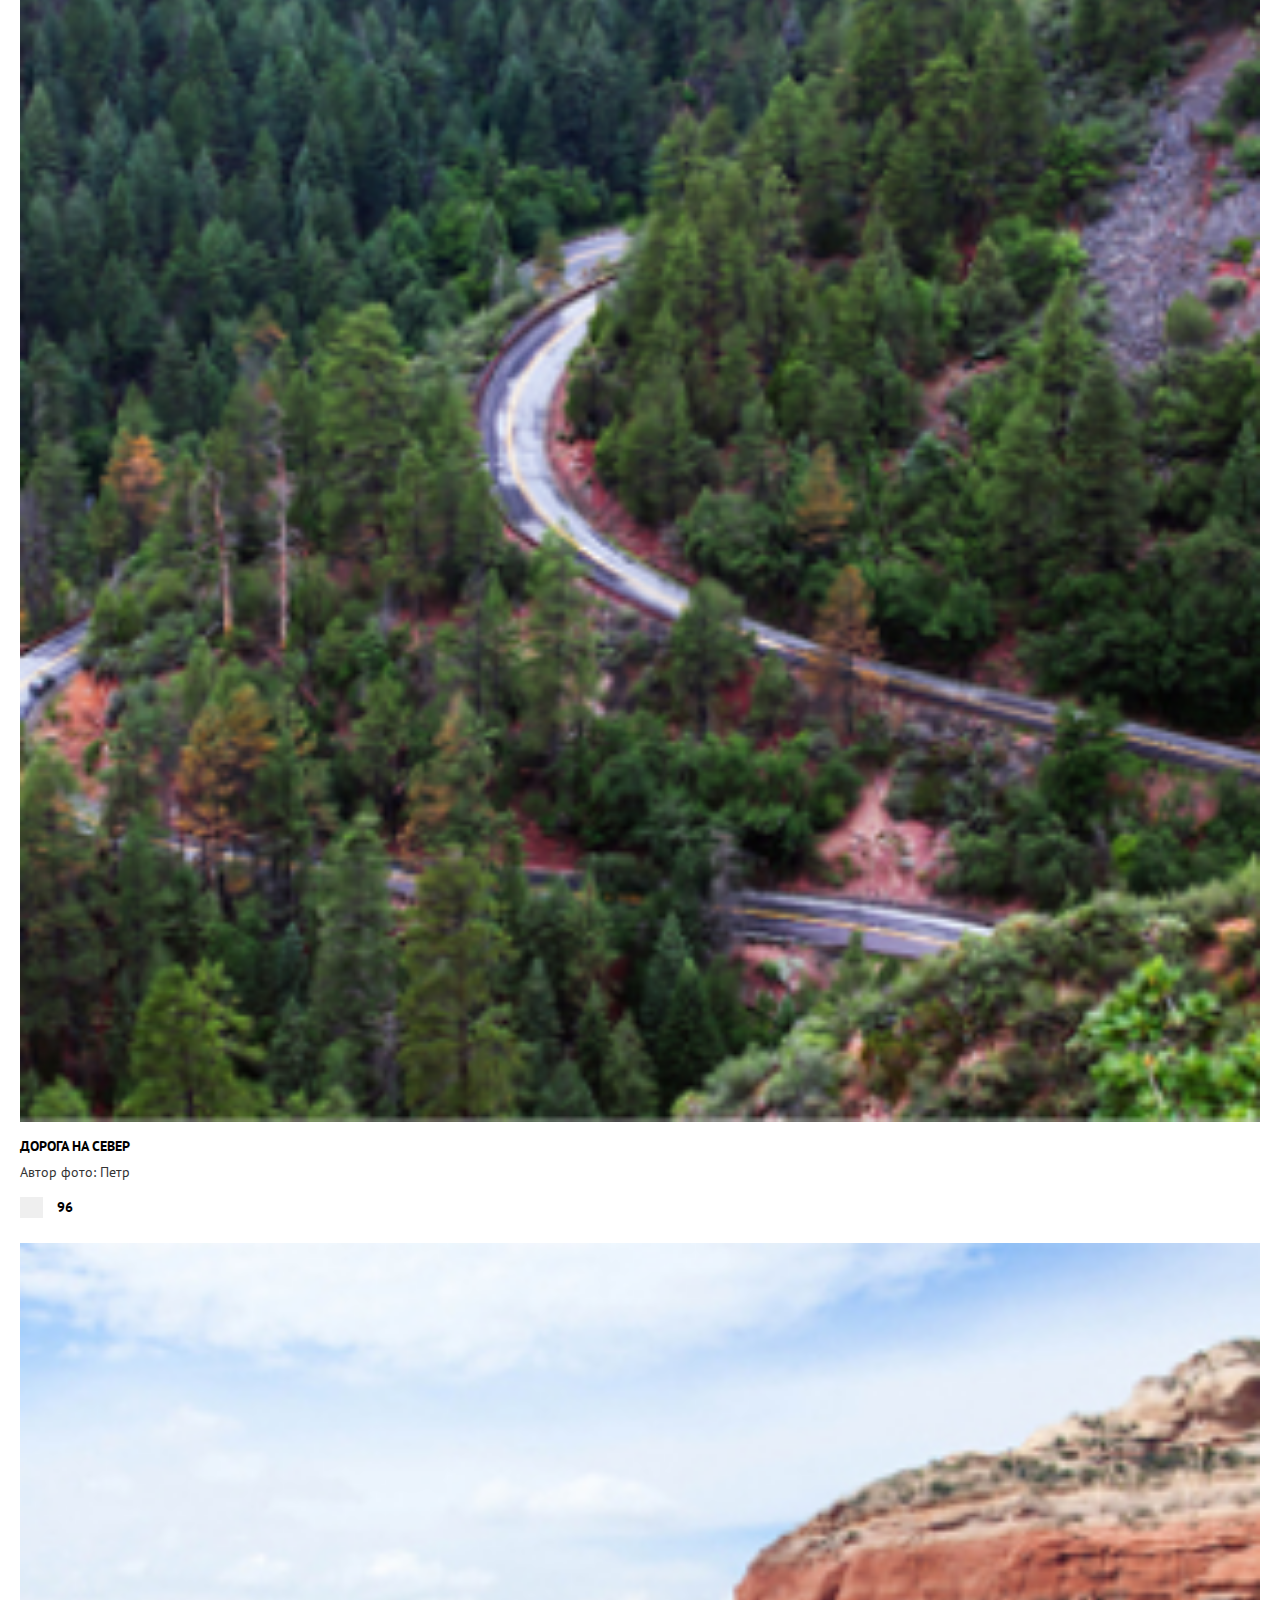
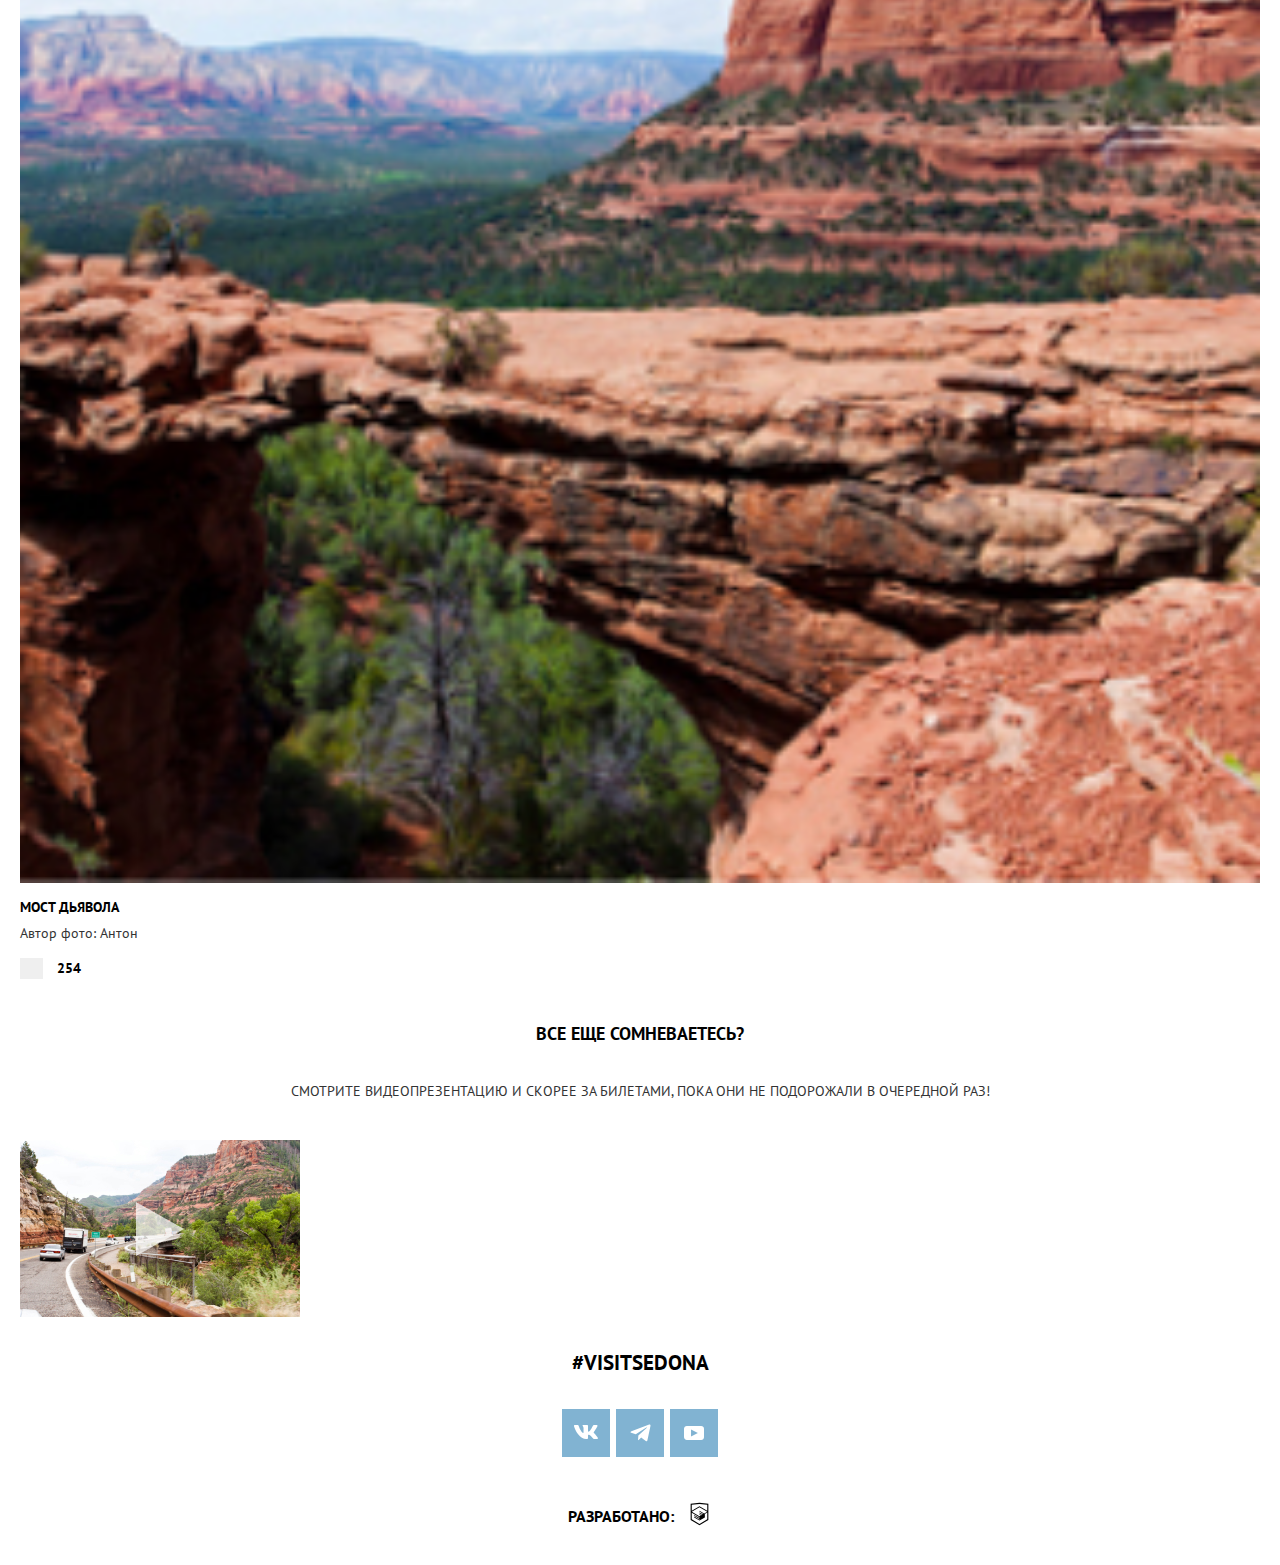
<file: 3/catalog.html>
<!DOCTYPE html>
<html class="page" lang="ru">
<head>
  <meta charset="UTF-8">
  <meta http-equiv="X-UA-Compatible" content="IE=edge">
  <meta name="viewport" content="width=device-width, initial-scale=1.0">
  <title>Галерея</title>
  <link href="./css/style.css" rel="stylesheet">
  <base href="https://htmlacademy-adaptive.github.io/2271799-sedona-27/3/">
</head>
<body class="page__body">
  <header class="main-header">
    <div class="main-header__inner">
      <div class="main-header__logo logo">
        <a class="logo__link">
          <img class="logo__link-img" src="./img/logo.svg"  alt="Логотип Sedona" width="185" height="96">
        </a>
      </div>
      <label class="menu-button">
        <input class="main-nav__toggle" type="checkbox">
      </label>
      <nav class="main-nav">
        <ul class="main-nav__list site-list">
          <li class="site-list__item site-list__item--current">
            <a class="site-list__link" href="index.html">
              ГЛАВНАЯ
            </a>
          </li>
          <li class="site-list__item">
            <a class="site-list__link" href="catalog.html">
              ФОТО И ВИДЕО
            </a>
          </li>
          <li class="site-list__item">
            <a class="site-list__link" href="form.html">
              ФОРМА ОТЗЫВА
            </a>
          </li>
          <li class="site-list__item">
            <a class="site-list__link site-list__link--shadow" href="#">
              HTML ACADEMY
            </a>
          </li>
        </ul>
      </nav>
    </div>
  </header>
  <main class="main-container">
    <section class="main-page main-page--position">
      <img class="main-page__img" src="./img/SEDONA.svg" width="229" height="39" alt="Надпись Седона">
    </section>
    <div class="container-catalog">
      <section class="gallery">
        <div class="gallery__wrapper">
          <h2 class="gallery__title">ФОТО И ВИДЕО</h2>
          <p class="gallery__text">Не можете решиться на путешествие из-за курса? Фотографии помогут вам забыть о политике и экономике.</p>
          <div class="gallery__image image">
            <img src="./img/photo-4-desktop 1.jpg" alt="Фото: дорога">
            <h3 class="image__title">НЕРОДНЫЕ ПРОСТОРЫ</h3>
            <p class="image__author">Автор фото: Борис</p>
            <div class="image__like like">
              <button class="like__submit"></button>
              <p class="like__amount">1350</p>
            </div>
          </div>
          <div class="gallery__image image">
            <img src="./img/photo-2-mobile.jpg.jpg" alt="Фото: растение">
            <h3 class="image__title">МЕСТНАЯ РАСТИТЕЛЬНОСТЬ</h3>
            <p class="image__author">Автор фото: Сергей</p>
            <div class="image__like like">
              <button class="like__submit"></button>
              <p class="like__amount">145</p>
            </div>
          </div>
          <div class="gallery__image image">
            <img src="./img/photo-3-mobile.jpg.jpg" alt="Фото: дорога на север">
            <h3 class="image__title">ДОРОГА НА СЕВЕР</h3>
            <p class="image__author">Автор фото: Петр</p>
            <div class="image__like like">
              <button class="like__submit"></button>
              <p class="like__amount">96</p>
            </div>
          </div>
          <div class="gallery__image image">
            <img src="./img/photo-4-desktop 1.jpg" alt="Фото: мост Дьявола">
            <h3 class="image__title">МОСТ ДЬЯВОЛА</h3>
            <p class="image__author">Автор фото: Антон</p>
            <div class="image__like like">
              <button class="like__submit"></button>
              <p class="like__amount">254</p>
            </div>
          </div>
        </div>
      </section>
      <section class="video-review">
        <div class="video-review__wrapper">
          <h2 class="video-review__title">ВСЕ ЕЩЕ СОМНЕВАЕТЕСЬ?</h2>
          <p class="video-review__slogan">СМОТРИТЕ ВИДЕОПРЕЗЕНТАЦИЮ И СКОРЕЕ ЗА БИЛЕТАМИ, ПОКА ОНИ НЕ ПОДОРОЖАЛИ В ОЧЕРЕДНОЙ РАЗ!</p>
          <img src="./img/Group 1.jpg" alt="video">
        </div>
      </section>
    </div>
  </main>
  <footer class="main-footer">
    <div class="container">
      <div class="main-footer__hashtag hashtag">
        <p class="main-footer__hashtag-text">#VISITSEDONA</p>
      </div>
      <div class="main-footer__social social">
        <ul class="social__list">
          <li class="social__item">
            <a class="social__link social__link--vkontakte" href="https://vk.com/htmlacademy"><div class="social__button"><img src="./img/Vector.svg" width="24" height="14"></a>
          </li>
          <li class="social__item">
            <a class="social__link social__link--youtube" href="https://www.youtube.com/user/htmlacademyru"><div class="social__button social__button--margin"><img src="./img/Vector2.svg" width="21" height="18"></div></a>
          </li>
          <li class="social__item">
            <a class="social__link social__link--telegram" href="https://t.me/htmlacademy"><div class="social__button"><img src="./img/icon-youtube.svg.svg" width="20" height="14"></div></a>
          </li>
        </ul>
      </div>
      <div class="main-footer__copyright copyright">
        <b class="copyright__text">РАЗРАБОТАНО:</b>
        <a class="copyright__link" href="https://htmlacademy.ru/intensive/adaptive"><img src="./img/htmlacademy.svg" width="27" height="34" alt="Логотип htmlacaemy"></a>
      </div>
    </div>
  </footer>
</body>
</html>
</file>
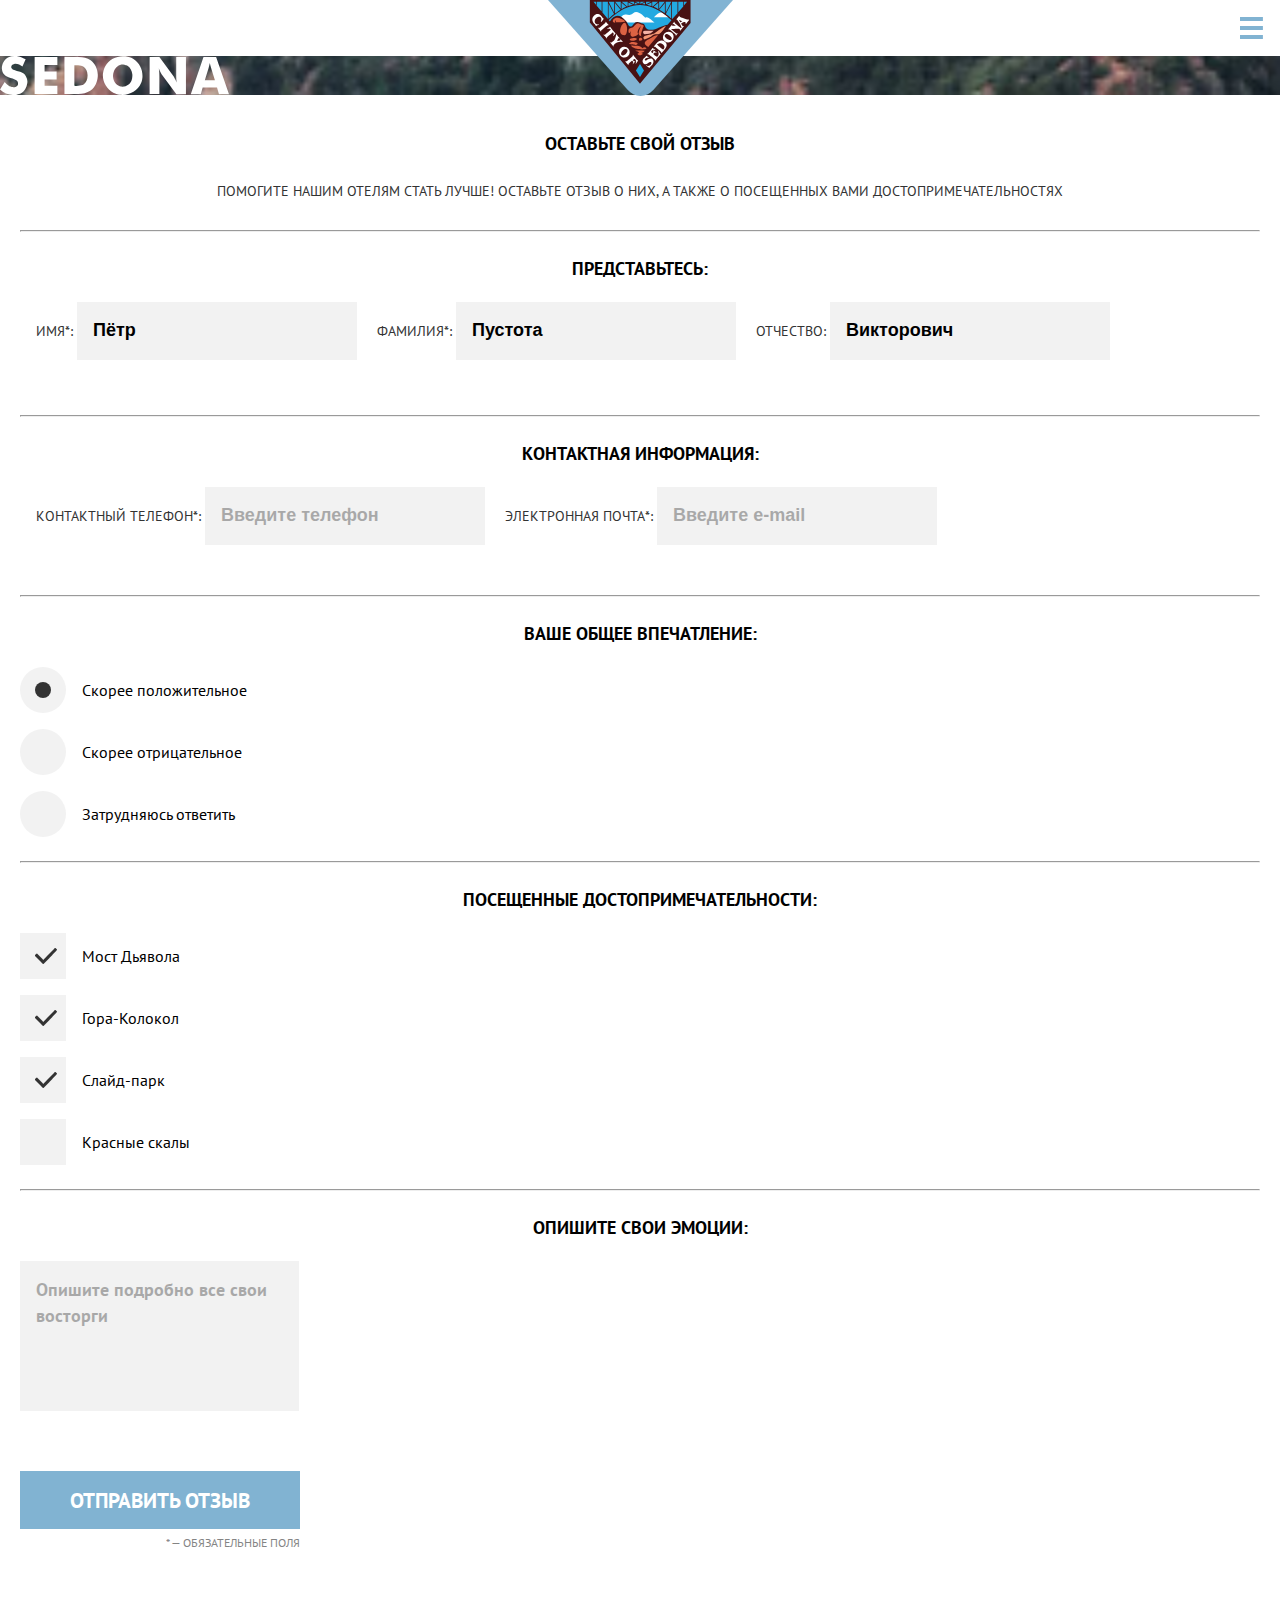
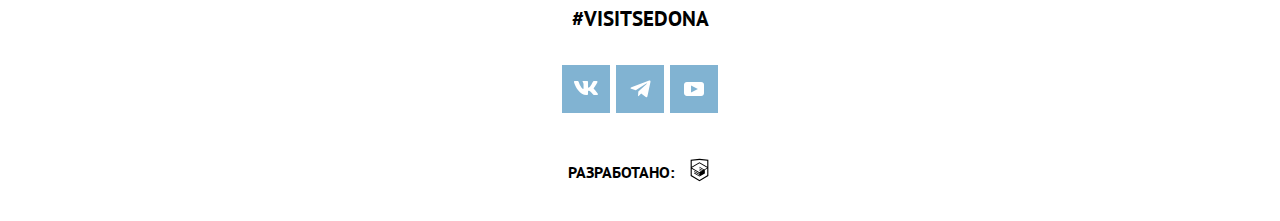
<file: 3/form.html>
<!DOCTYPE html>
<html class="page" lang="ru">
<head>
  <meta charset="UTF-8">
  <meta http-equiv="X-UA-Compatible" content="IE=edge">
  <meta name="viewport" content="width=device-width, initial-scale=1.0">
  <title>Form: feedback</title>
  <link href="./css/style.css" rel="stylesheet">
  <base href="https://htmlacademy-adaptive.github.io/2271799-sedona-27/3/">
</head>
<body class="page__body">
  <header class="main-header">
    <div class="main-header__inner">
      <div class="main-header__logo logo">
        <a class="logo__link">
          <img class="logo__link-img" src="./img/logo.svg"  alt="Логотип Sedona" width="185" height="96">
        </a>
      </div>
      <label class="menu-button">
        <input class="main-nav__toggle" type="checkbox">
      </label>
      <nav class="main-nav">
        <ul class="main-nav__list site-list">
          <li class="site-list__item site-list__item--current">
            <a class="site-list__link" href="index.html">
              ГЛАВНАЯ
            </a>
          </li>
          <li class="site-list__item">
            <a class="site-list__link" href="catalog.html">
              ФОТО И ВИДЕО
            </a>
          </li>
          <li class="site-list__item">
            <a class="site-list__link" href="form.html">
              ФОРМА ОТЗЫВА
            </a>
          </li>
          <li class="site-list__item">
            <a class="site-list__link site-list__link--shadow" href="#">
              HTML ACADEMY
            </a>
          </li>
        </ul>
      </nav>
    </div>
  </header>
  <main class="main-container">
    <section class="main-page main-page--position">
      <img class="main__img" src="./img/SEDONA.svg" width="229" height="39" alt="Надпись Седона">
    </section>
    <div class="container-form">
      <section class="slogan">
        <div class="slogan__wrapper">
          <h2 class="slogan__title">ОСТАВЬТЕ СВОЙ ОТЗЫВ</h2>
          <p class="slogan__text">ПОМОГИТЕ НАШИМ ОТЕЛЯМ СТАТЬ ЛУЧШЕ! ОСТАВЬТЕ ОТЗЫВ О НИХ, А ТАКЖЕ О ПОСЕЩЕННЫХ ВАМИ ДОСТОПРИМЕЧАТЕЛЬНОСТЯХ</p>
        </div>
      </section>
      <hr class="hr">
      <section class="form">
        <form class="form__feedback feedback">
          <fieldset class="feedback__enter-name enter-name">
            <legend class="input-title">ПРЕДСТАВЬТЕСЬ:</legend>
            <label class="label-text label-text--first">
              ИМЯ*:
              <input class="input" type="text" placeholder="Пётр">
            </label>
            <label class="label-text">
              ФАМИЛИЯ*:
              <input class="input" type="text" placeholder="Пустота">
            </label>
            <label class="label-text">
              ОТЧЕСТВО:
              <input class="input input--last" type="text" placeholder="Викторович">
            </label>
          </fieldset>
          <hr class="hr">
          <fieldset class="feedback__contact-info contact-info">
            <legend class="input-title">КОНТАКТНАЯ ИНФОРМАЦИЯ:</legend>
            <label class="label-text">
              КОНТАКТНЫЙ ТЕЛЕФОН*:
              <input class="input input--light" type="number" placeholder="Введите телефон">
            </label>
            <label class="label-text">
              ЭЛЕКТРОННАЯ ПОЧТА*:
              <input class="input input--light input--last" type="email" placeholder="Введите e-mail">
            </label>
          </fieldset>
          <hr class="hr">
          <fieldset class="feedback__impression impression">
            <legend class="input-title">ВАШЕ ОБЩЕЕ ВПЕЧАТЛЕНИЕ:</legend>
            <label class="label-radio">
              <input class="radio" type="radio" checked>
              <span class="fake fake--checked"></span>
              <span class="radio-text">Скорее положительное</span>
            </label>
            <label class="label-radio label-radio--margin">
              <input class="radio" type="radio">
              <span class="fake"></span>
              <span class="radio-text">Скорее отрицательное</span>
            </label>
            <label class="label-radio">
              <input class="radio" type="radio">
              <span class="fake"></span>
              <span class="radio-text">Затрудняюсь ответить</span>
            </label>
          </fieldset>
          <hr class="hr">
          <fieldset class="feedback__visited-attractions visited-attractions">
            <legend class="input-title">ПОСЕЩЕННЫЕ ДОСТОПРИМЕЧАТЕЛЬНОСТИ:</legend>
            <label class="label-checkbox">
              <input class="checkbox" type="checkbox" checked>
              <span class="fake-check fake-check--checked"></span>
              <span class="checkbox-text">Мост Дьявола</span>
            </label>
            <label class="label-checkbox">
              <input class="checkbox" type="checkbox" checked>
              <span class="fake-check fake-check--checked"></span>
              <span class="checkbox-text">Гора-Колокол</span>
            </label>
            <label class="label-checkbox">
              <input class="checkbox" type="checkbox" checked>
              <span class="fake-check fake-check--checked"></span>
              <span class="checkbox-text">Слайд-парк</span>
            </label>
            <label class="label-checkbox">
              <input class="checkbox" type="checkbox">
              <span class="fake-check"></span>
              <span class="checkbox-text">Красные скалы</span>
            </label>
          </fieldset>
          <hr class="hr">
          <fieldset class="feedback__description-emotions description-emotions">
            <legend class="input-title">ОПИШИТЕ СВОИ ЭМОЦИИ:</legend>
            <label>
              <textarea class="desc" placeholder="Опишите подробно все свои восторги "></textarea>
            </label>
          </fieldset>
          <div class="description-emotions__button-mark button-mark">
              <a href="#"><button class="button-mark__button button">ОТПРАВИТЬ ОТЗЫВ</button></a>
              <p class="button-mark__addition">* — ОБЯЗАТЕЛЬНЫЕ ПОЛЯ</p>
          </div>
        </form>
      </section>
    </div>
  </main>
  <footer class="main-footer">
    <div class="container">
      <div class="main-footer__hashtag hashtag">
        <p class="main-footer__hashtag-text">#VISITSEDONA</p>
      </div>
      <div class="main-footer__social social">
        <ul class="social__list">
          <li class="social__item">
            <a class="social__link social__link--vkontakte" href="https://vk.com/htmlacademy"><div class="social__button"><img src="./img/Vector.svg" width="24" height="14"></a>
          </li>
          <li class="social__item">
            <a class="social__link social__link--youtube" href="https://www.youtube.com/user/htmlacademyru"><div class="social__button social__button--margin"><img src="./img/Vector2.svg" width="21" height="18"></div></a>
          </li>
          <li class="social__item">
            <a class="social__link social__link--telegram" href="https://t.me/htmlacademy"><div class="social__button"><img src="./img/icon-youtube.svg.svg" width="20" height="14"></div></a>
          </li>
        </ul>
      </div>
      <div class="main-footer__copyright copyright">
        <b class="copyright__text">РАЗРАБОТАНО:</b>
        <a class="copyright__link" href="https://htmlacademy.ru/intensive/adaptive"><img src="./img/htmlacademy.svg" width="27" height="34" alt="Логотип htmlacaemy"></a>
      </div>
    </div>
  </footer>
</body>
</html>
</file>
<file: 3/css/style.css>
@font-face {
  font-family: "PT Sans";
  font-style: normal;
  font-weight: 400;
  src: url("../fonts/ptsans.woff2") format("woff2"), url("../fonts/ptsansbold.woff") format("woff");
  font-display: swap;
}
@font-face {
  font-family: "PT Sans";
  font-style: normal;
  font-weight: 700;
  src: url("../fonts/ptsansbold.woff2") format("woff2"), url("../fonts/ptsansbold.woff") format("woff");
  font-display: swap;
}
.page__body {
  font-family: "PT Sans", sans-serif;
  margin: 0;
}
.button {
  background-color: #81B3D2;
  color: #ffffff;
  font-size: 21px;
  font-weight: bold;
  width: 284px;
  height: 58px;
  border: none;
}
.button:hover {
  background-color: #669ec0;
}
.container {
  padding: 0 18px;
}
.container-catalog {
  padding: 0 20px;
}
.container-form {
  padding: 0 20px;
}
.hr {
  color: #d6d6d6;
}
.main-header {
  background-color: #ffffff;
}
.main-header__inner {
  display: flex;
  flex-direction: row;
  justify-content: center;
  height: 56px;
  box-sizing: border-box;
  width: 100%;
}
.main-header__logo {
  position: absolute;
}
.main-nav__list {
  display: none;
  width: 100%;
  height: 223px;
  background-color: #81B3D2;
  margin: 0;
  padding: 0;
  z-index: 2;
  position: absolute;
  left: 0;
  top: 0;
}
.main-nav__toggle {
  position: absolute;
  right: 0;
  width: 22px;
  height: 22px;
  margin: 17px;
  display: block;
  opacity: 0;
}
.main-nav__toggle:checked + .burger + .main-nav__list {
  display: block;
}
.main-page__title {
  margin: 90px 19px 85px 19px;
  display: flex;
  align-items: center;
}
.main-page {
  background-image: url("../img/back-mobile.jpg.png");
  background-repeat: no-repeat;
  background-size: cover;
  width: 100%;
  display: flex;
}
.main-page--position {
  background-position-y: 100%;
}
.main-page__img {
  margin: 52px 45px 67px 45px;
}
.reasons__title {
  font-size: 18px;
  font-weight: bold;
  line-height: 26px;
  text-align: center;
  margin: 32px 0 35px 0;
}
.reasons__title--left {
  text-align: left;
  margin-bottom: 16px;
}
.reasons__title--light {
  color: #ffffff;
}
.reasons__text {
  font-size: 14px;
  line-height: 21px;
  color: #333333;
  margin-bottom: 32px;
  text-align: center;
}
.reasons__text--left {
  font-size: 14px;
  line-height: 21px;
  color: #333333;
  text-align: left;
  margin-bottom: 25px;
}
.reasons__text--light {
  color: #ffffff;
  margin-bottom: 40px;
}
.reasons__panel {
  background-color: #81B3D2;
  background-size: cover;
  width: 100%;
  padding: 0 18px 0 18px;
  box-sizing: border-box;
}
.reasons__list--gray {
  background-color: #eeeeee;
  padding: 0 18px 0 18px;
  background-size: cover;
  width: 100%;
  box-sizing: border-box;
}
.reasons__image {
  width: 100%;
  object-fit: cover;
}
.reasons__row {
  display: flex;
  flex-direction: column;
}
.map__title {
  font-size: 21px;
  line-height: 26px;
  font-weight: bold;
  margin-top: 38px;
  text-align: center;
}
.map__text {
  font-size: 14px;
  line-height: 21px;
  color: #333333;
  margin: 25px 0 32px 0;
  text-align: center;
}
.map__search-button {
  width: 284px;
  height: 58px;
  margin-bottom: 49px;
}
.main-footer__hashtag-text {
  font-size: 21px;
  font-weight: bold;
  line-height: 26px;
  text-align: center;
  margin: 28.5px 0 33.5px 0;
}
.main-footer__copyright {
  display: flex;
  align-items: center;
  justify-content: center;
  margin-top: 40px;
  margin-bottom: 30px;
}
.gallery__title {
  font-size: 18px;
  font-weight: bold;
  line-height: 26px;
  text-align: center;
  margin-top: 37px;
  margin-bottom: 25px;
}
.gallery__text {
  font-size: 14px;
  line-height: 21px;
  color: #333333;
  text-align: center;
  margin-bottom: 37px;
}
.gallery__image {
  display: flex;
  flex-direction: column;
}
.video-review__title {
  font-size: 18px;
  font-weight: bold;
  line-height: 26px;
  text-align: center;
  margin-top: 17px;
  margin-bottom: 34px;
}
.video-review__slogan {
  font-size: 14px;
  line-height: 21px;
  color: #333333;
  text-align: center;
  margin-bottom: 38px;
}
.input-title {
  font-size: 18px;
  font-weight: bold;
  line-height: 26px;
  text-align: center;
  margin-top: 24px;
  margin-bottom: 20px;
}
fieldset {
  border: none;
}
.label-text {
  font-size: 14px;
  line-height: 21px;
  color: #333333;
  margin-left: 16px;
  margin-top: 16px;
}
.input {
  height: 58px;
  width: 280px;
  padding: 16px;
  box-sizing: border-box;
  margin-bottom: 16px;
  border: none;
  background-color: #f2f2f2;
}
.input::placeholder {
  font-size: 18px;
  font-weight: bold;
  line-height: 26px;
  color: #000000;
}
.input--last {
  margin-bottom: 0;
}
.input--light::placeholder {
  font-size: 18px;
  font-weight: bold;
  line-height: 26px;
  color: #000000;
  opacity: 0.3;
}
.radio {
  display: none;
}
.label-radio {
  display: flex;
  flex-direction: row;
  align-items: center;
}
.label-radio--margin {
  margin-top: 16px;
  margin-bottom: 16px;
}
.fake {
  display: inline-block;
  width: 46px;
  height: 46px;
  border-radius: 50%;
  background-color: #f2f2f2;
  margin-right: 16px;
  position: relative;
}
.fake--checked::before {
  content: "";
  position: absolute;
  width: 16px;
  height: 16px;
  background-color: #333333;
  border-radius: 50%;
  top: 50%;
  left: 50%;
  transform: translate(-50%, -50%);
}
.checkbox {
  display: none;
}
.label-checkbox {
  display: flex;
  flex-direction: row;
  align-items: center;
}
.label-checkbox:not(:last-child) {
  margin-bottom: 16px;
}
.fake-check {
  display: inline-block;
  width: 46px;
  height: 46px;
  background-color: #f2f2f2;
  margin-right: 16px;
  position: relative;
}
.fake-check--checked::before {
  content: url("../img/tick.svg.png");
  position: absolute;
  width: 16px;
  height: 16px;
  top: 50%;
  left: 50%;
  transform: translate(-50%, -50%);
}
.feedback__description-emotions {
  padding: 0;
  margin: 0;
}
.desc {
  resize: none;
  width: 279px;
  height: 150px;
  padding: 16px;
  border: none;
  background-color: #f2f2f2;
  box-sizing: border-box;
}
.desc::placeholder {
  font-size: 18px;
  font-weight: bold;
  line-height: 26px;
  text-align: left;
  font-family: "PT Sans", sans-serif;
  color: #000000;
  opacity: 0.3;
}
.button-mark__button {
  width: 280px;
  margin-top: 56px;
  font-family: "PT Sans", sans-serif;
}
.button-mark__addition {
  font-size: 12px;
  line-height: 21px;
  color: #333333;
  opacity: 0.6;
  text-align: right;
  margin-top: 3px;
  margin-bottom: 24px;
}
.description-emotions__button-mark {
  width: 280px;
  margin-bottom: 52.5px;
}
.hr {
  margin: 24px 0 24px 0;
}
.copyright__link {
  margin-left: 12px;
}
.feedback__enter-name {
  border: o none;
  margin: 24px 0 39px 0;
  padding: 0;
}
.feedback__contact-info {
  margin: 24px 0 34px 0;
  padding: 0;
}
.feedback__impression {
  margin: 24px 0 24px 0;
  padding: 0;
  display: flex;
  flex-direction: column;
}
.feedback__visited-attractions {
  margin: 24px 0 24px 0;
  padding: 0;
  display: flex;
  flex-direction: column;
}
.image__title {
  font-size: 14px;
  font-weight: bold;
  line-height: 21px;
  text-align: left;
  margin-bottom: 0;
  height: 16px;
}
.image__author {
  font-size: 14px;
  font-weight: normal;
  line-height: 21px;
  margin-top: 10px;
  color: #333333;
}
.image__like {
  display: flex;
  flex-direction: row;
  margin-bottom: 25px;
  align-content: flex-start;
}
.like__amount {
  font-size: 14px;
  font-weight: bold;
  line-height: 21px;
  margin: 0;
  margin-left: 14px;
}
.like__submit {
  width: 23px;
  height: 21px;
  border: none;
}
.menu-button {
  display: block;
}
.menu-button::before {
  content: url("../img/icon-menu.svg.svg");
  background-color: #ffffff;
  position: absolute;
  right: 0;
  margin: 17px;
}
.site-list__item {
  list-style-type: none;
  text-align: center;
  font-size: 18px;
  font-weight: bold;
  line-height: 26px;
  border-bottom: 1px solid rgba(1, 1, 1, 0.2);
  mix-blend-mode: normal;
  margin-top: 17px;
  padding-bottom: 12px;
}
.site-list__item--shadow {
  mix-blend-mode: normal;
  box-shadow: inset 0 1px 0 rgba(255, 255, 255, 0.2);
}
.site-list__link {
  text-decoration: none;
  color: #ffffff;
  margin-bottom: 12px;
}
.slogan__title {
  font-size: 18px;
  font-weight: bold;
  line-height: 26px;
  text-align: center;
  margin: 36px 0 24px 0;
}
.slogan__text {
  font-size: 14px;
  line-height: 21px;
  color: #333333;
  text-align: center;
  margin-bottom: 28px;
}
.social__item {
  list-style-type: none;
}
.social__list {
  display: flex;
  flex-direction: row;
  justify-content: center;
  padding: 0;
  align-items: center;
}
.social__button {
  width: 48px;
  height: 48px;
  background-color: #81B3D2;
  display: flex;
  align-items: center;
  justify-content: center;
}
.social__button--margin {
  margin: 0 6px 0 6px;
}
/*# sourceMappingURL=style.css.map */
</file>
